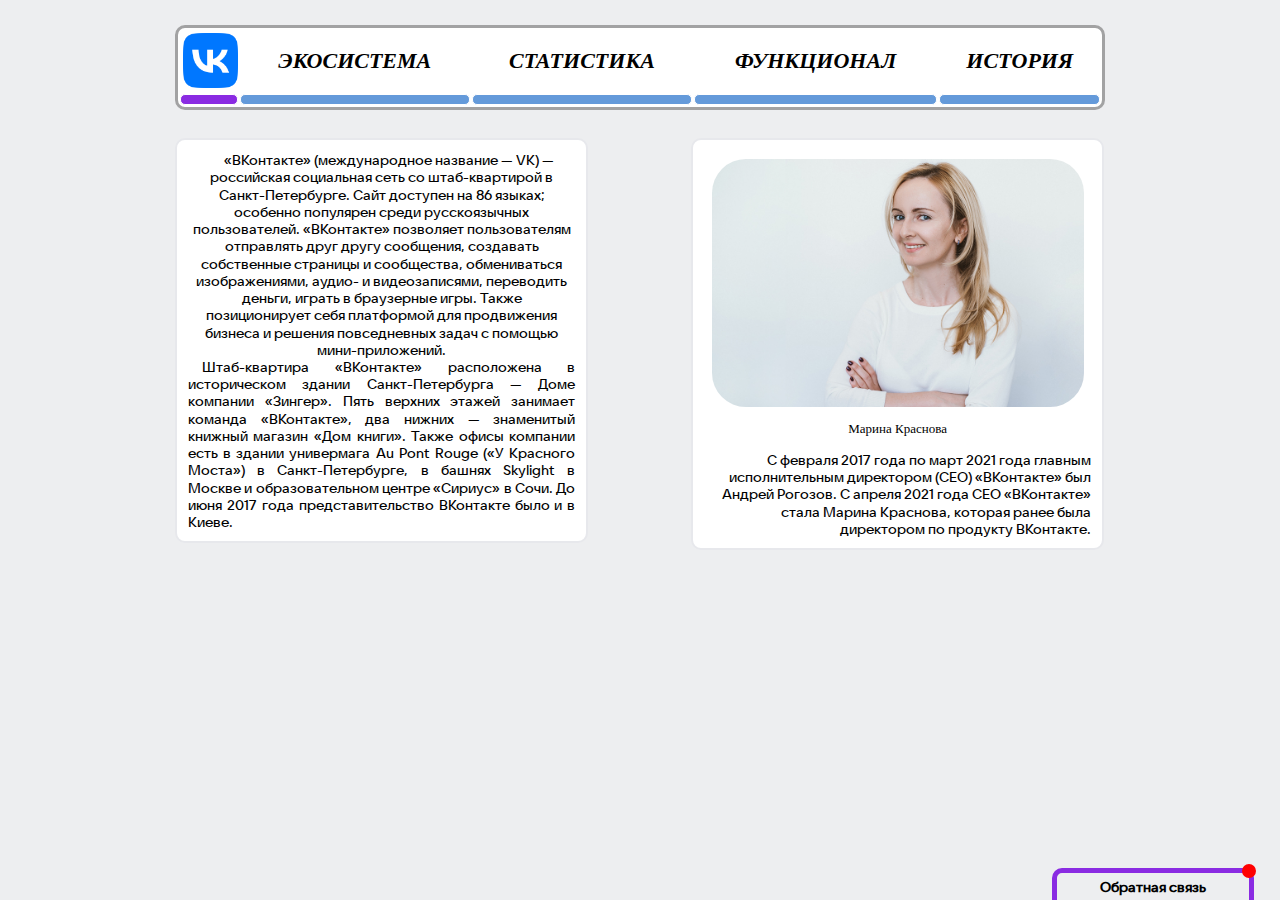
<file: index.html>
<!DOCTYPE html>
<html>

<head>
    <title>Соц. сеть "ВКонтакте"</title>
    <link rel="stylesheet" href="css/main.css" type="text/css">
    <link rel="stylesheet" href="css/index.css" type="text/css">
    <link rel="icon" href="img/favicon.ico" type="image/x-icon">
    <meta name="viewport" content="width=device-width, initial-scale=1.0">
</head>

<body>
    <!-- МЕНЮ -->
    <table class="menu">
        <tr>
            <td id="logo">
                <a href="index.html" tabindex="1"><img src="img/VK_Compact_Logo.png" alt="VK Logo"></a>
            </td>
            <td class="buttons"><a href="ecosystem.html" tabindex="2">ЭКОСИСТЕМА</a></td>
            <td class="buttons"><a href="stat.html" tabindex="3">СТАТИСТИКА</a></td>
            <td class="buttons"><a href="functions.html" tabindex="4">ФУНКЦИОНАЛ</a></td>
            <td class="buttons"><a href="history.html" tabindex="5">ИСТОРИЯ</a></td>
        </tr>
        <tr>
            <td active="1"></td>
            <td active="0"></td>
            <td active="0"></td>
            <td active="0"></td>
            <td active="0"></td>
        </tr>
    </table>
    <!-- ОБРАТНАЯ СВЯЗЬ -->
    <ul id="contact" tabindex="0" class="PC">
        <li class="feedback">Обратная связь</li>
        <li class="form-name hide"><input name="first-name" maxlength="20" id="id_first_name" placeholder="Имя">
        </li>
        <li class="form-email hide"><input name="e-mail" maxlength="30" placeholder="E-mail"></li>
        <li class="form-feedback hide"><textarea name="text-area" cols="21" rows="4" placeholder="Отзыв"></textarea>
        </li>
        <li class="form-submit hide">
            <center><input type="submit"></center>
        </li>
    </ul>
    <!-- КОНТЕНТ -->
    <div class="col first">
        <p style="text-align:center;">
            «ВКонтакте» (международное название — VK) — российская социальная сеть со штаб-квартирой в
            Санкт-Петербурге. Сайт доступен на 86 языках; особенно популярен среди русскоязычных пользователей.
            «ВКонтакте» позволяет пользователям отправлять друг другу сообщения,
            создавать собственные страницы и сообщества, обмениваться изображениями, аудио- и видеозаписями,
            переводить деньги, играть в браузерные игры. Также позиционирует себя платформой для продвижения бизнеса
            и решения повседневных задач с помощью
            мини-приложений.
        </p>
        <p style="text-align:justify;">
            Штаб-квартира «ВКонтакте» расположена в историческом здании Санкт-Петербурга — Доме компании «Зингер».
            Пять верхних этажей занимает команда «ВКонтакте», два нижних — знаменитый книжный магазин «Дом книги».
            Также офисы компании есть в здании универмага
            Au Pont Rouge («У Красного Моста») в Санкт-Петербурге, в башнях Skylight в Москве и образовательном
            центре «Сириус» в Сочи. До июня 2017 года представительство ВКонтакте было и в Киеве.
        </p>
    </div>
    <div class="col second">
        <div class="marina">
            <img src="img/marina.jpg" alt="Фото Марины Красновой">
            <center><font size="-1"> Марина Краснова </font></center>
        </div>
        <p style="text-align:right;">
            С февраля 2017 года по март 2021 года главным исполнительным директором (CEO) «ВКонтакте» был Андрей
            Рогозов. С апреля 2021 года СЕО «ВКонтакте» стала Марина Краснова, которая ранее была директором по
            продукту ВКонтакте.
        </p>
    </div>
</body>

</html>
</file>
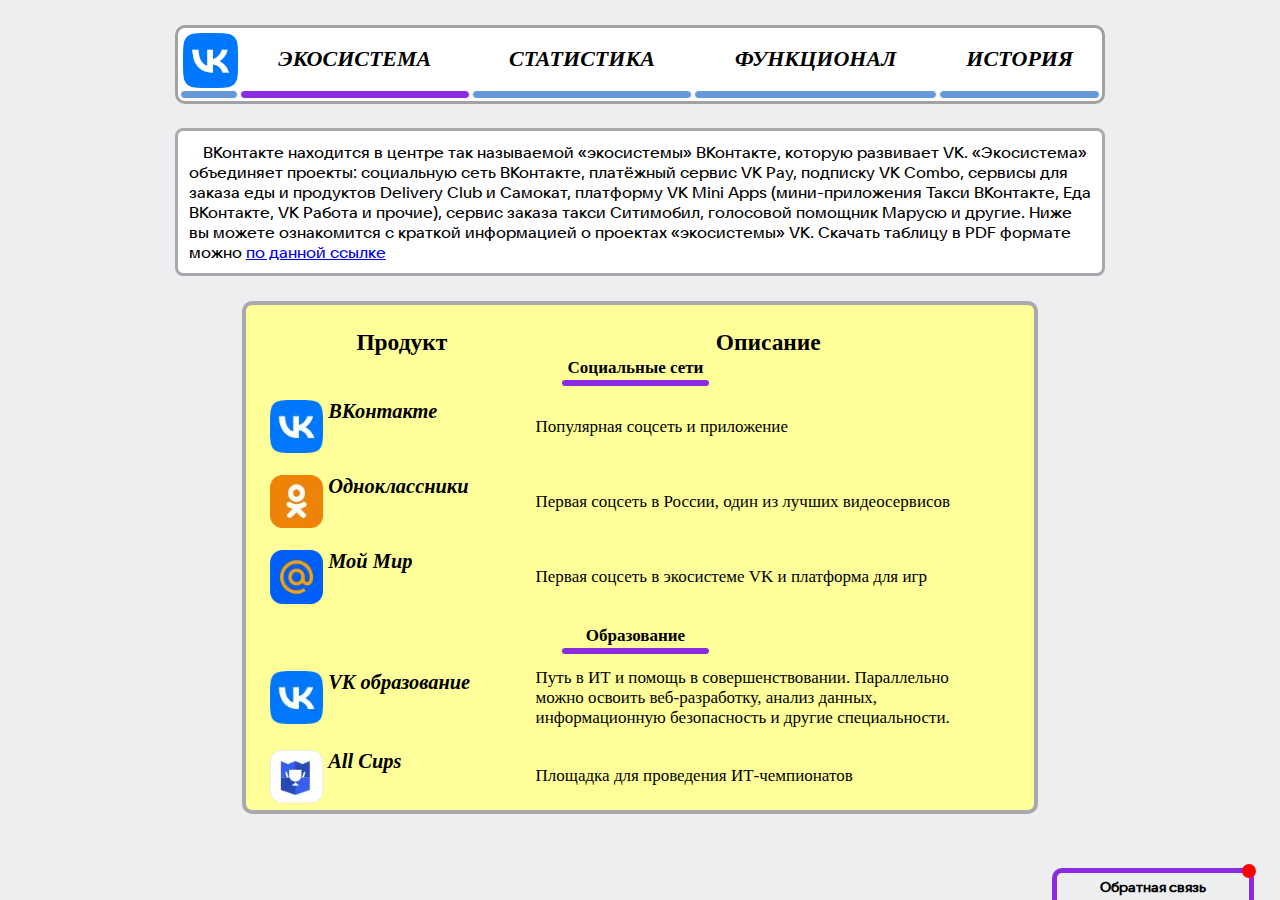
<file: ecosystem.html>
<html>

<head>
    <title>Соц. сеть "ВКонтакте"</title>
    <link rel="stylesheet" href="css/main.css" type="text/css">
    <link rel="stylesheet" href="css/ecosystem.css" type="text/css">
    <link rel="icon" href="img/favicon.ico" type="image/x-icon">
    <meta name="viewport" content="width=device-width, initial-scale=1.0">
</head>

<body>
    <!-- МЕНЮ -->
    <table class="menu">
        <tr>
            <td id="logo">
                <a href="index.html" tabindex="1"><img src="img/VK_Compact_Logo.png" alt="VK Logo"></a>
            </td>
            <td class="buttons"><a href="ecosystem.html" tabindex="2">ЭКОСИСТЕМА</a></td>
            <td class="buttons"><a href="stat.html" tabindex="3">СТАТИСТИКА</a></td>
            <td class="buttons"><a href="functions.html" tabindex="4">ФУНКЦИОНАЛ</a></td>
            <td class="buttons"><a href="history.html" tabindex="5">ИСТОРИЯ</a></td>
        </tr>
        <tr>
            <td active="0"></td>
            <td active="1"></td>
            <td active="0"></td>
            <td active="0"></td>
            <td active="0"></td>
        </tr>
    </table>
    <!-- ОБРАТНАЯ СВЯЗЬ -->
    <ul id="contact" tabindex="0">
        <li class="feedback">Обратная связь</li>
        <li class="form-name hide"><input name="first-name" maxlength="20" id="id_first_name" placeholder="Имя">
        </li>
        <li class="form-email hide"><input name="email" maxlength="30" placeholder="E-mail"></li>
        <li class="form-feedback hide">
            <textarea name="text-area" placeholder="Отзыв">
            </textarea>
        </li>
        <li class="form-submit hide">
            <center><input type="submit"></center>
        </li>
    </ul>
    <!-- КОНТЕНТ -->
    <div class="row">
        <p>
            ВКонтакте находится в центре так называемой «экосистемы» ВКонтакте, которую развивает VK. «Экосистема»
            объединяет проекты: социальную сеть ВКонтакте, платёжный сервис VK Pay, подписку VK Combo, сервисы для
            заказа еды и продуктов Delivery Club и Самокат,
            платформу VK Mini Apps (мини-приложения Такси ВКонтакте, Еда ВКонтакте, VK Работа и прочие), сервис
            заказа такси Ситимобил, голосовой помощник Марусю и другие. Ниже вы можете ознакомится c краткой
            информацией о проектах «экосистемы» VK. Скачать таблицу в PDF формате можно <a href="Проекты экосистемы ВК.pdf" download>по данной ссылке</a>
        </p>
    </div>
    <div class="FrameBlock">
        <iframe src="table.html" frameborder="0"></iframe>
    </div>
</body>

</html>
</file>
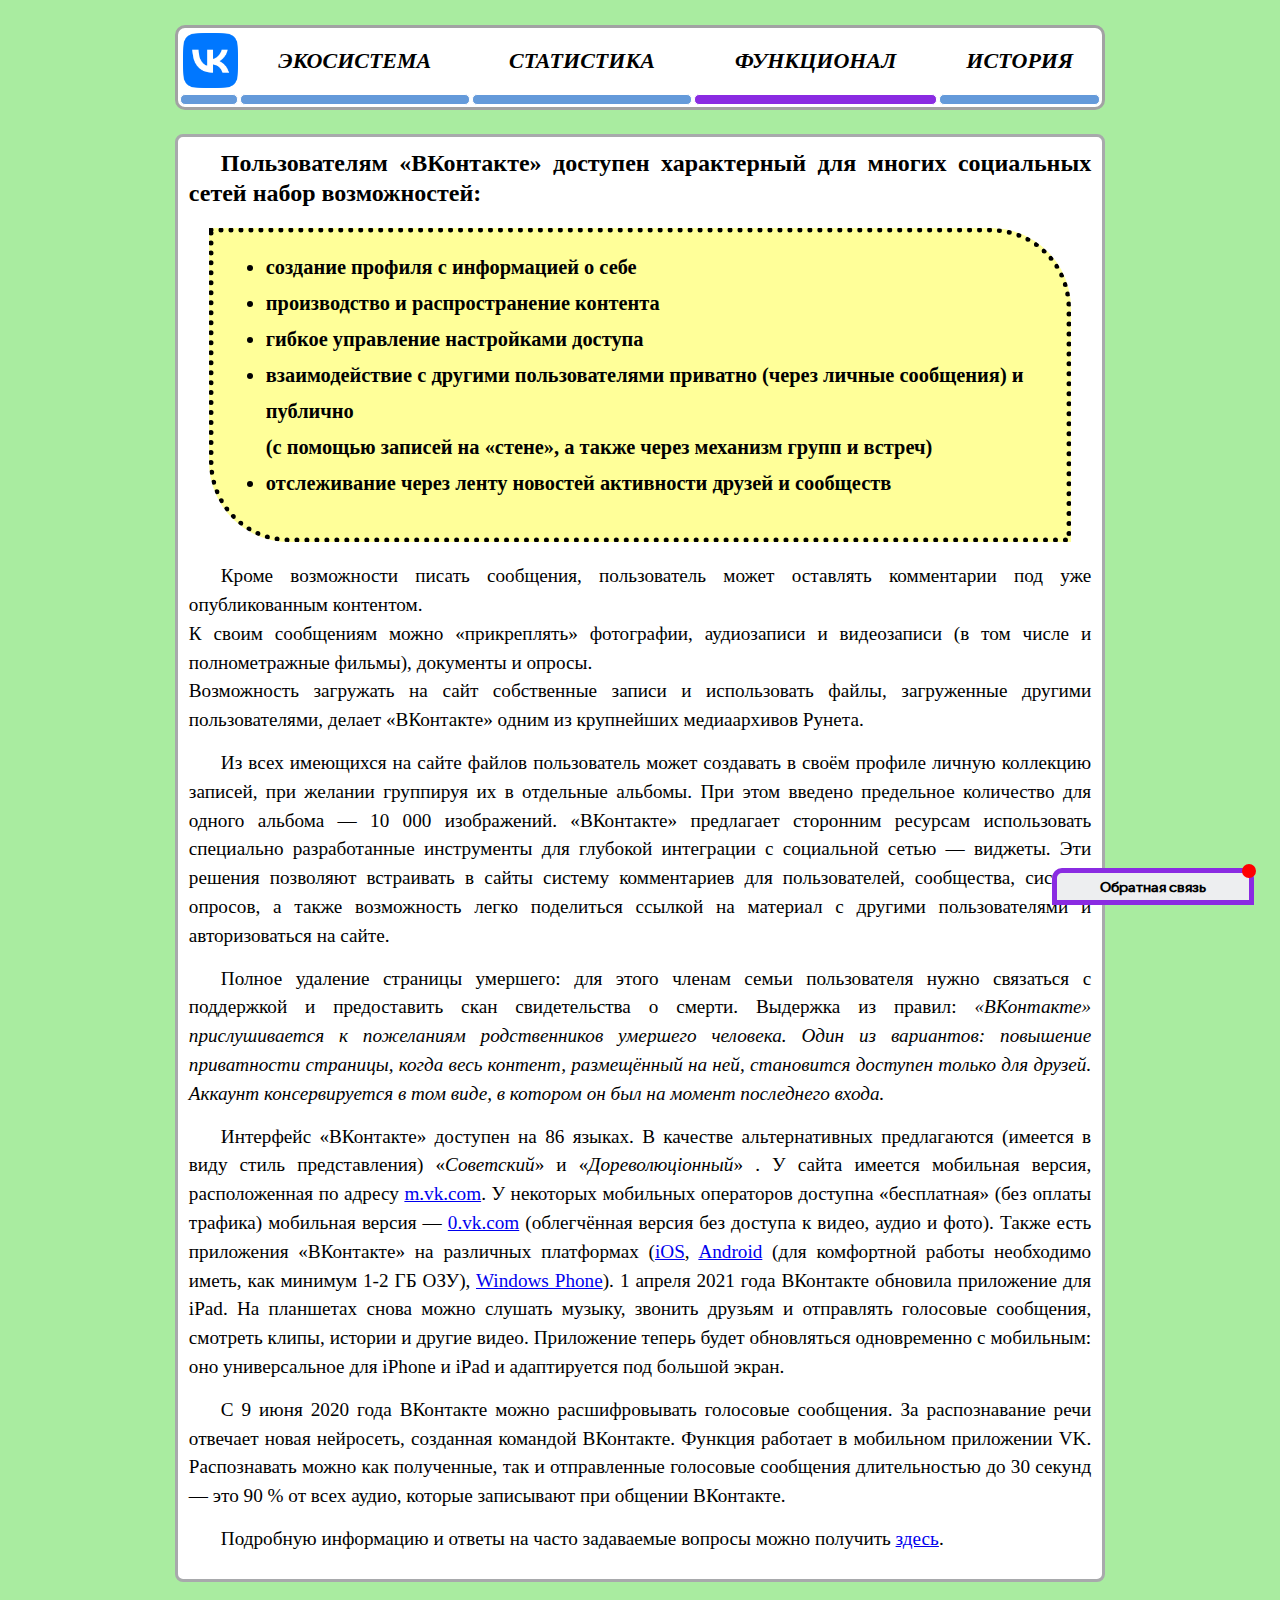
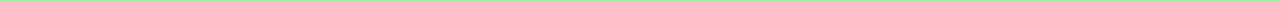
<file: functions.html>
<!DOCTYPE html>
<html style="background-color: #a9eca0;">

<head>
    <title>Соц. сеть "ВКонтакте"</title>
    <link rel="stylesheet" href="css/main.css" type="text/css">
    <link rel="stylesheet" href="css/functions.css" type="text/css">
    <link rel="icon" href="img/favicon.ico" type="image/x-icon">
    <meta name="viewport" content="width=device-width, initial-scale=1.0">
</head>

<body>
    <!-- МЕНЮ -->
    <table class="menu">
        <tr>
            <td id="logo">
                <a href="index.html" tabindex="1" target="_self"><img src="img/VK_Compact_Logo.png" alt="VK Logo"></a>
            </td>
            <td class="buttons"><a href="ecosystem.html" tabindex="2" target="_self">ЭКОСИСТЕМА</a></td>
            <td class="buttons"><a href="stat.html" tabindex="3" target="_self">СТАТИСТИКА</a></td>
            <td class="buttons"><a href="functions.html" tabindex="4" target="_self">ФУНКЦИОНАЛ</a></td>
            <td class="buttons"><a href="history.html" tabindex="5" target="_self">ИСТОРИЯ</a></td>
        </tr>
        <tr>
            <td active="0"></td>
            <td active="0"></td>
            <td active="0"></td>
            <td active="1"></td>
            <td active="0"></td>
        </tr>
    </table>
    <!-- ОБРАТНАЯ СВЯЗЬ -->
    <ul id="contact" tabindex="0">
        <li class="feedback">Обратная связь</li>
        <li class="form-name hide"><input name="first-name" maxlength="20" id="id_first_name" placeholder="Имя">
        </li>
        <li class="form-email hide"><input name="e-mail" maxlength="30" placeholder="E-mail"></li>
        <li class="form-feedback hide"><textarea name="text-area" cols="21" rows="4" placeholder="Отзыв"></textarea>
        </li>
        <li class="form-submit hide">
            <center><input type="submit"></center>
        </li>
    </ul>
    <!-- КОНТЕНТ -->
    <div class="row">
        <center>
            <p style="line-height: 1.25;">
                <font size="+2"><b>Пользователям «ВКонтакте» доступен характерный для многих социальных сетей
                        набор возможностей:</b></font>
            </p>
        </center>
        <blockquote>
            <ul>
                <li class="li">создание профиля с информацией о себе</li>
                <li class="li">производство и распространение контента</li>
                <li class="li">гибкое управление настройками доступа</li>
                <li class="li">взаимодействие с другими пользователями приватно (через личные сообщения) и публично
                    <br>
                    (с помощью записей на «стене», а также через механизм групп и встреч)
                </li>
                <li class="li">отслеживание через ленту новостей активности друзей и сообществ</li>
            </ul>
        </blockquote>
        <p>
            Кроме возможности писать сообщения, пользователь может оставлять комментарии под уже опубликованным
            контентом. <br> К своим сообщениям можно «прикреплять» фотографии, аудиозаписи и видеозаписи (в том
            числе и
            полнометражные фильмы), документы
            и опросы. <br> Возможность загружать на сайт собственные записи и использовать файлы, загруженные
            другими
            пользователями, делает «ВКонтакте» одним из крупнейших медиаархивов Рунета.
        <p> Из всех имеющихся на сайте файлов пользователь может создавать в своём профиле личную коллекцию записей,
            при
            желании группируя их в отдельные альбомы. При этом введено предельное количество для одного альбома — 10
            000
            изображений. «ВКонтакте»
            предлагает сторонним ресурсам использовать специально разработанные инструменты для глубокой интеграции
            с
            социальной сетью — виджеты. Эти решения позволяют встраивать в сайты систему комментариев для
            пользователей,
            сообщества, систему
            опросов, а также возможность легко поделиться ссылкой на материал с другими пользователями и
            авторизоваться
            на сайте.
        </p>
        <p> Полное удаление страницы умершего: для этого членам семьи пользователя нужно связаться с поддержкой и
            предоставить скан свидетельства о смерти. Выдержка из правил:
            <i>
                «ВКонтакте» прислушивается к пожеланиям родственников
                умершего
                человека.
                Один из вариантов: повышение приватности страницы, когда весь контент, размещённый на ней,
                становится
                доступен
                только
                для друзей. Аккаунт консервируется в том виде, в котором он был на момент последнего входа.
            </i>
        </p>
        <p> Интерфейс «ВКонтакте» доступен на 86 языках. В качестве альтернативных предлагаются (имеется в виду
            стиль
            представления) «<i>Советский</i>» и «<i>Дореволюціонный</i>» . У сайта имеется мобильная версия, расположенная по адресу
            <a href="http://m.vk.com" target="_blank">m.vk.com</a>. У некоторых мобильных операторов доступна
            «бесплатная» (без
            оплаты
            трафика) мобильная версия
            — <a href="http://0.vk.com" target="_blank">0.vk.com</a> (облегчённая версия без доступа к видео, аудио и
            фото). Также
            есть
            приложения «ВКонтакте» на различных платформах (<a
                href="https://apps.apple.com/us/app/vk-social-network-messenger/id564177498" target="_blank">iOS</a>,
            <a href="https://play.google.com/store/apps/details?id=com.vkontakte.android&hl=ru&gl=US"
                target="_blank">Android</a>
            (для
            комфортной работы необходимо иметь, как минимум 1-2 ГБ ОЗУ), <a
                href="https://www.microsoft.com/ru-ru/p/vkontakte/9wzdncrcwr3l?activetab=pivot:overviewtab"
                target="_blank">Windows
                Phone</a>). 1 апреля 2021 года ВКонтакте обновила приложение для iPad. На планшетах снова можно
            слушать
            музыку, звонить друзьям и отправлять голосовые сообщения, смотреть клипы, истории и другие видео.
            Приложение
            теперь будет обновляться
            одновременно с мобильным: оно универсальное для iPhone и iPad и адаптируется под большой экран.
        </p>
        <p>
            С 9 июня 2020 года ВКонтакте можно расшифровывать голосовые сообщения. За распознавание речи отвечает
            новая
            нейросеть, созданная командой ВКонтакте. Функция работает в мобильном приложении VK. Распознавать можно
            как
            полученные, так и отправленные голосовые
            сообщения длительностью до 30 секунд — это 90 % от всех аудио, которые записывают при общении ВКонтакте.
        </p>
        <p>
            Подробную информацию и ответы на часто задаваемые вопросы можно получить <a
                href="https://vk.com/@vk-chto-est-vkontakte" target="_blank">здесь</a>.
        </p>
    </div>
</body>

</html>
</file>
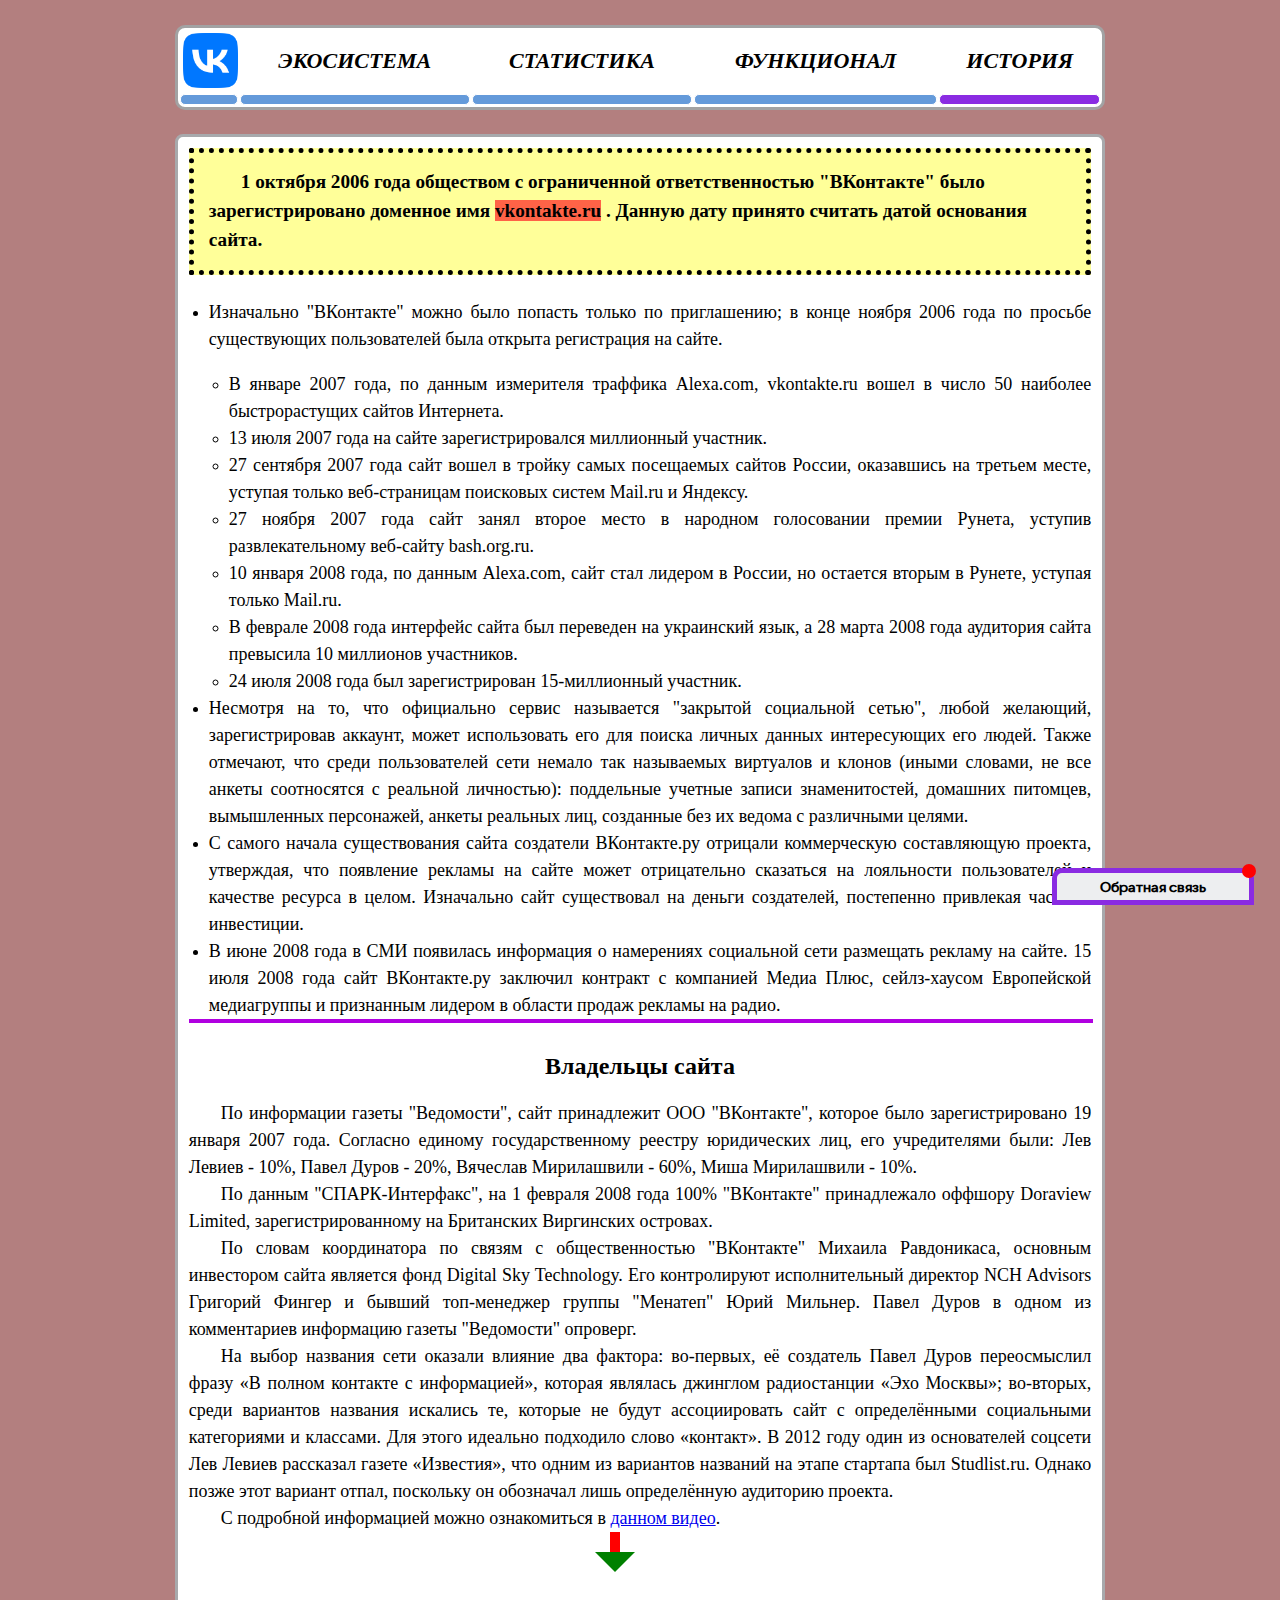
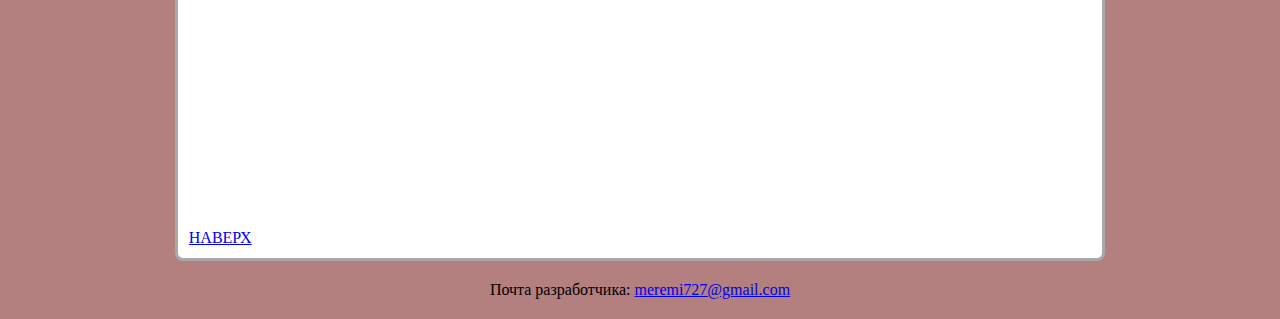
<file: history.html>
<!DOCTYPE html>
<html style="background-color: #b37f7f;">

<head>
    <title>Соц. сеть "ВКонтакте"</title>
    <link rel="stylesheet" href="css/main.css" type="text/css">
    <link rel="stylesheet" href="css/history.css" type="text/css">
    <link rel="icon" href="img/favicon.ico" type="image/x-icon">
    <meta name="viewport" content="width=device-width, initial-scale=1.0">
</head>

<body>
    <!-- МЕНЮ -->
    <table class="menu">
        <tr>
            <td id="logo">
                <a href="index.html" tabindex="1"><img src="img/VK_Compact_Logo.png" alt="VK Logo"></a>
            </td>
            <td class="buttons"><a href="ecosystem.html" tabindex="2">ЭКОСИСТЕМА</a></td>
            <td class="buttons"><a href="stat.html" tabindex="3">СТАТИСТИКА</a></td>
            <td class="buttons"><a href="functions.html" tabindex="4">ФУНКЦИОНАЛ</a></td>
            <td class="buttons"><a href="history.html" tabindex="5">ИСТОРИЯ</a></td>
        </tr>
        <tr>
            <td active="0"></td>
            <td active="0"></td>
            <td active="0"></td>
            <td active="0"></td>
            <td active="1"></td>
        </tr>
    </table>
    <!-- ОБРАТНАЯ СВЯЗЬ -->
    <ul id="contact" tabindex="0">
        <li class="feedback">Обратная связь</li>
        <li class="form-name hide"><input name="first-name" maxlength="20" id="id_first_name" placeholder="Имя">
        </li>
        <li class="form-email hide"><input name="email" maxlength="30" placeholder="E-mail"></li>
        <li class="form-feedback hide">
            <textarea name="text-area" placeholder="Отзыв">
            </textarea>
        </li>
        <li class="form-submit hide">
            <center><input type="submit"></center>
        </li>
    </ul>
    <!-- КОНТЕНТ -->
    <div class="row">
        <blockquote>
            1 октября 2006 года обществом с ограниченной ответственностью "ВКонтакте" было зарегистрировано доменное
            имя <span>vkontakte.ru</span> . Данную дату принято считать датой основания сайта.
        </blockquote>

        <ul>
            <li>
                <p>
                    Изначально "ВКонтакте" можно было попасть только по приглашению; в конце ноября 2006 года по просьбе
                    существующих пользователей была открыта регистрация на сайте.
                </p>
            </li>
            <br>
            <ul>
                <li>
                    <p>В январе 2007 года, по данным измерителя траффика Alexa.com, vkontakte.ru вошел в число 50
                        наиболее
                        быстрорастущих сайтов Интернета.</p>
                </li>
                <li>
                    <p>13 июля 2007 года на сайте зарегистрировался миллионный участник.</p>
                </li>
                <li>
                    <p>27 сентября 2007 года сайт вошел в тройку самых посещаемых сайтов России, оказавшись на
                        третьем месте,
                        уступая только веб‑страницам поисковых систем Mail.ru и Яндексу.</p>
                </li>
                <li>
                    <p>27 ноября 2007 года сайт занял второе место в народном голосовании премии Рунета, уступив
                        развлекательному веб‑сайту bash.org.ru.</p>
                </li>
                <li>
                    <p>10 января 2008 года, по данным Alexa.com, сайт стал лидером в России, но остается вторым в
                        Рунете,
                        уступая только Mail.ru.</p>
                </li>
                <li>
                    <p> В феврале 2008 года интерфейс сайта был переведен на украинский язык, а 28 марта 2008 года
                        аудитория
                        сайта превысила 10 миллионов участников.</p>
                </li>
                <li>
                    <p>24 июля 2008 года был зарегистрирован 15-миллионный участник.</p>
                </li>
            </ul>
            <li>
                <p>Несмотря на то, что официально сервис называется "закрытой социальной сетью", любой желающий,
                    зарегистрировав аккаунт, может использовать его для поиска личных данных интересующих его людей.
                    Также
                    отмечают, что среди пользователей сети немало
                    так называемых виртуалов и клонов (иными словами, не все анкеты соотносятся с реальной личностью):
                    поддельные учетные записи знаменитостей, домашних питомцев, вымышленных персонажей, анкеты реальных
                    лиц,
                    созданные без их ведома с различными
                    целями.</p>
            </li>
            <li>
                <p>
                    С самого начала существования сайта создатели ВКонтакте.ру отрицали коммерческую составляющую
                    проекта,
                    утверждая, что появление рекламы на сайте может отрицательно сказаться на лояльности пользователей и
                    качестве ресурса в целом. Изначально сайт существовал
                    на деньги создателей, постепенно привлекая частные инвестиции.
                </p>
            </li>
            <li>
                <p> В июне 2008 года в СМИ появилась информация о намерениях социальной сети размещать рекламу на сайте.
                    15
                    июля 2008 года сайт ВКонтакте.ру заключил контракт с компанией Медиа Плюс, сейлз‑хаусом Европейской
                    медиагруппы и признанным лидером в области
                    продаж рекламы на радио.</p>
            </li>
        </ul>
        <hr width="100%" color="Blueviolent" size="4px">
        <center>
            <h2>Владельцы сайта</h2>
        </center>
        <p> По информации газеты "Ведомости", сайт принадлежит ООО "ВКонтакте", которое было зарегистрировано 19
            января 2007 года. Согласно единому государственному реестру юридических лиц, его учредителями были: Лев
            Левиев - 10%, Павел Дуров - 20%, Вячеслав
            Мирилашвили - 60%, Миша Мирилашвили - 10%.</p>
        <p> По данным "СПАРК‑Интерфакс", на 1 февраля 2008 года 100% "ВКонтакте" принадлежало оффшору Doraview
            Limited, зарегистрированному на Британских Виргинских островах.</p>
        <p> По словам координатора по связям с общественностью "ВКонтакте" Михаила Равдоникаса, основным инвестором
            сайта является фонд Digital Sky Technology. Его контролируют исполнительный директор NCH Advisors
            Григорий Фингер и бывший топ‑менеджер группы
            "Менатеп" Юрий Мильнер. Павел Дуров в одном из комментариев информацию газеты "Ведомости" опроверг.</p>
        <p>На выбор названия сети оказали влияние два фактора: во-первых, её создатель Павел Дуров переосмыслил
            фразу «В полном контакте с информацией», которая являлась джинглом радиостанции «Эхо Москвы»; во-вторых,
            среди вариантов названия искались те,
            которые не будут ассоциировать сайт с определёнными социальными категориями и классами. Для этого
            идеально подходило слово «контакт». В 2012 году один из основателей соцсети Лев Левиев рассказал газете
            «Известия», что одним из вариантов названий
            на этапе стартапа был Studlist.ru. Однако позже этот вариант отпал, поскольку он обозначал лишь
            определённую аудиторию проекта.
        </p>
        <p>С подробной информацией можно ознакомиться в <a href="https://www.youtube.com/watch?v=jwaVt9pe2P4&t=2s"
                target="_blank">данном видео</a>.</p>
        <div id="arrow"></div>
        <center><iframe width="560" height="315" src="https://www.youtube.com/embed/jwaVt9pe2P4"
                title="YouTube video player" frameborder="0"
                allow="accelerometer; autoplay; clipboard-write; encrypted-media; gyroscope; picture-in-picture"
                allowfullscreen></iframe></center>
        <a href="javascript:scroll(0,0)"> НАВЕРХ </a>
    </div>
    <center style="margin-bottom: 20px">Почта разработчика: <a href="mailto:meremi727@gmail.com">meremi727@gmail.com</a></center>
</body>

</html>
</file>
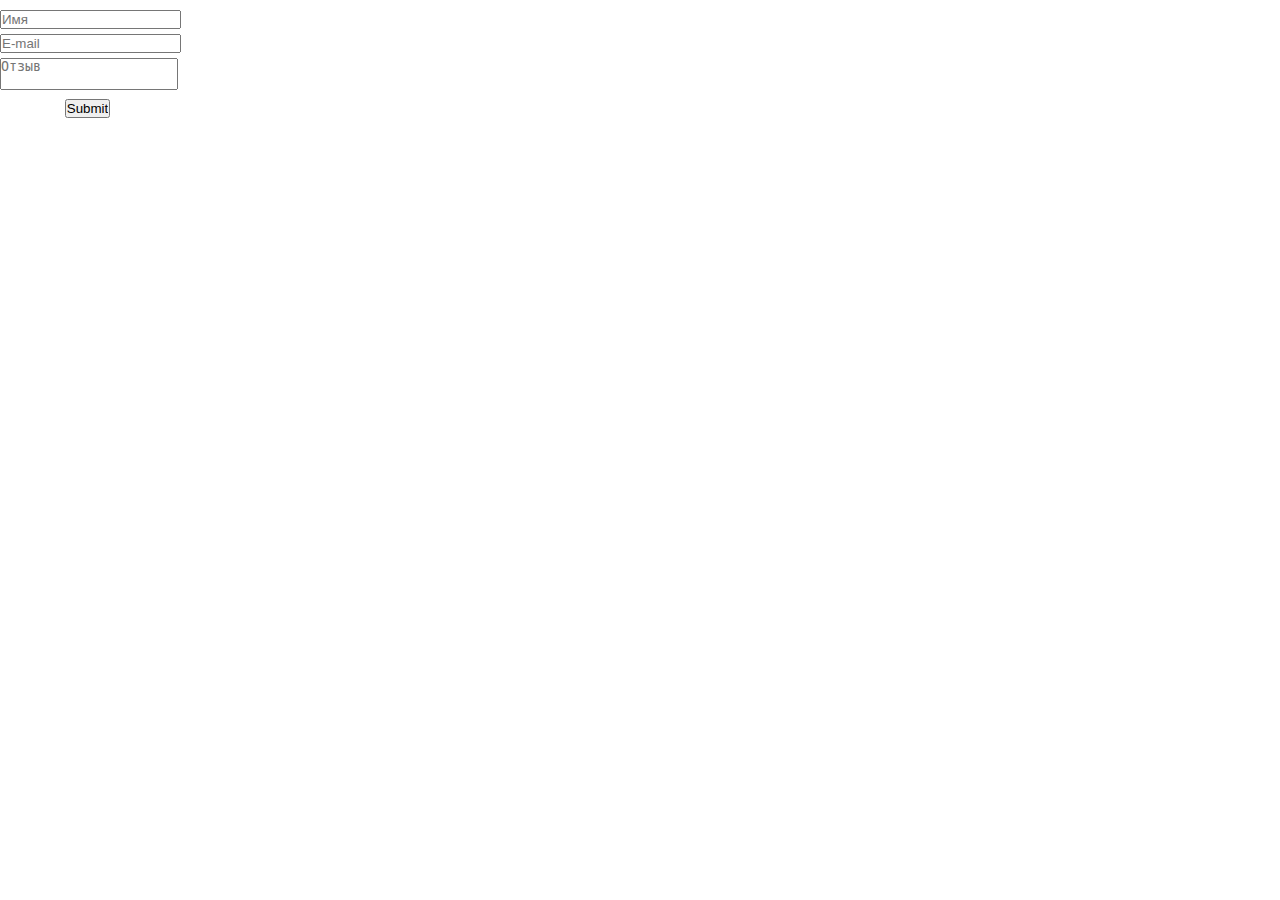
<file: menu.html>
<!DOCTYPE html>
<html>

<head>
    <title>Соц. сеть "Вконтакте"</title>

    <link rel="icon" href="img/favicon.ico" type="image/x-icon">
    <meta name="viewport" content="width=device-width, initial-scale=1.0">
    <style>
        * {
            padding: 0;
            margin: 0;
        }

        li {
            margin-bottom: 5px;
        }

        div {
            width: 175px;
            padding-top: 10px;
        }
        ul {
            list-style: none;
        }
    </style>
</head>

<body>
    <!-- CONTACT -->
    <div>
        <ul>
            <li><input maxlength="20" placeholder="Имя" size="20">
            </li>
            <li><input maxlength="30" placeholder="E-mail" size="20"></li>
            <li><textarea placeholder="Отзыв" cols="20" style="resize: none;"></textarea>
            </li>
            <li class="form-submit">
                <center><input type="submit"></center>
            </li>
        </ul>
    </div>


</body>

</html>
</file>
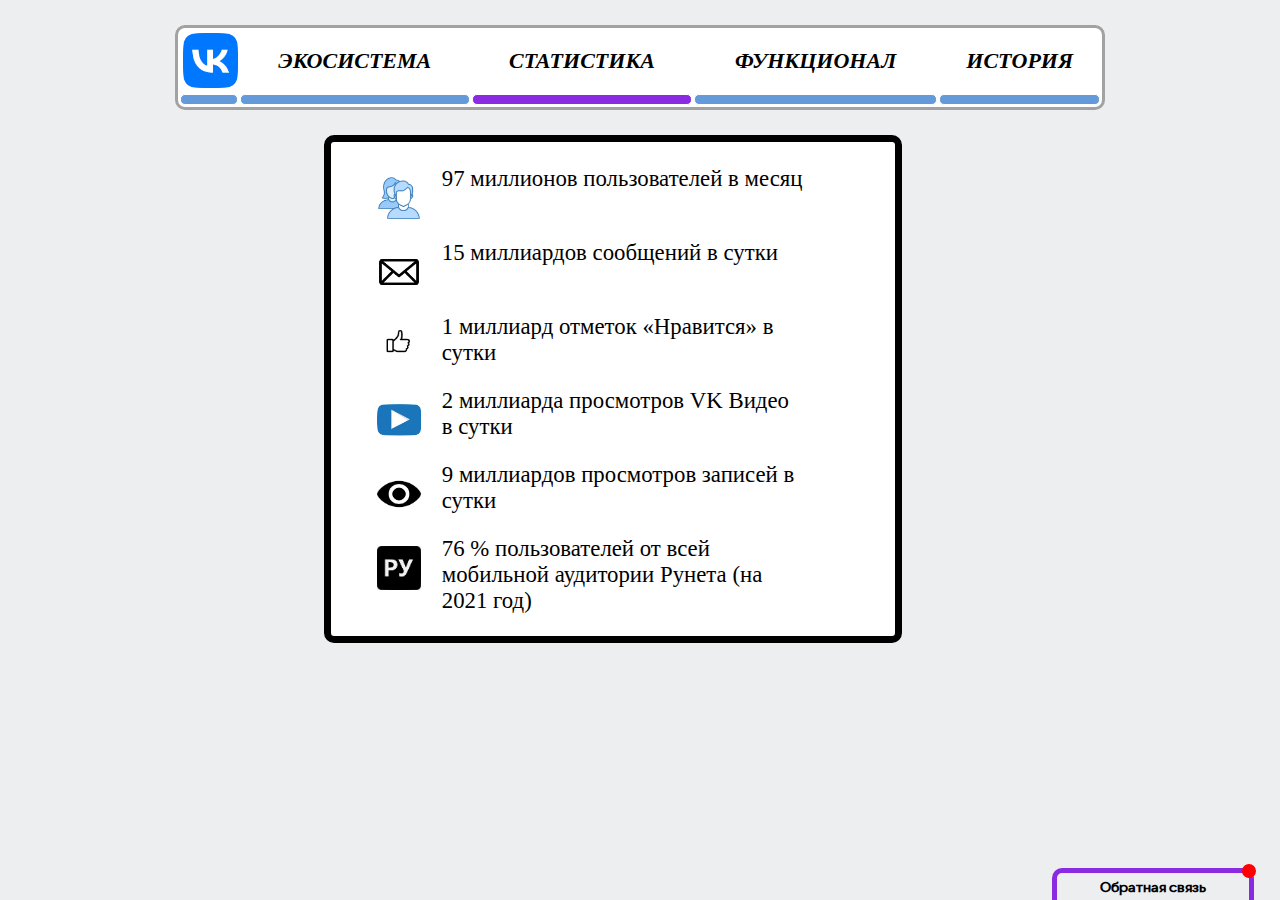
<file: stat.html>
<!DOCTYPE html>
<html>

<head>
    <title>Соц. сеть "ВКонтакте"</title>
    <link rel="stylesheet" href="css/main.css" type="text/css">
    <link rel="stylesheet" href="css/stats.css" type="text/css">
    <link rel="icon" href="img/favicon.ico" type="image/x-icon">
    <meta name="viewport" content="width=device-width, initial-scale=1.0">
</head>

<body>
    <!-- МЕНЮ -->
    <table class="menu">
        <tr>
            <td id="logo">
                <a href="index.html" tabindex="1"><img src="img/VK_Compact_Logo.png" alt="VK Logo"></a>
            </td>
            <td class="buttons"><a href="ecosystem.html" tabindex="2">ЭКОСИСТЕМА</a></td>
            <td class="buttons"><a href="stat.html" tabindex="3">СТАТИСТИКА</a></td>
            <td class="buttons"><a href="functions.html" tabindex="4">ФУНКЦИОНАЛ</a></td>
            <td class="buttons"><a href="history.html" tabindex="5">ИСТОРИЯ</a></td>
        </tr>
        <tr>
            <td active="0"></td>
            <td active="0"></td>
            <td active="1"></td>
            <td active="0"></td>
            <td active="0"></td>
        </tr>
    </table>
    <!-- ОБРАТНАЯ СВЯЗЬ -->
    <ul id="contact" tabindex="0">
        <li class="feedback">Обратная связь</li>
        <li class="form-name hide"><input name="first-name" maxlength="20" id="id_first_name" placeholder="Имя">
        </li>
        <li class="form-email hide"><input name="e-mail" maxlength="30" placeholder="E-mail"></li>
        <li class="form-feedback hide"><textarea name="text-area" cols="21" rows="4" placeholder="Отзыв"></textarea>
        </li>
        <li class="form-submit hide">
            <center><input type="submit"></center>
        </li>
    </ul>
    <!-- КОНТЕНТ -->
    <div class="row">
        <ul>
            <li><img src="img/people_icon.png" alt="">
                <div> 97 миллионов пользователей в месяц</div>
            </li>
            <li><img src="img/message_icon.png" alt="">
                <div>15 миллиардов сообщений в сутки</div>
            </li>
            <li><img src="img/like_icon.png" alt="">
                <div>1 миллиард отметок «Нравится» в сутки</div>
            </li>
            <li><img src="img/video_icon.jpg" alt="">
                <div>2 миллиарда просмотров VK Видео в сутки</div>
            </li>
            <li><img src="img/views_icon.png" alt="">
                <div>9 миллиардов просмотров записей в сутки</div>
            </li>
            <li><img src="img/runet.png" alt="">
                <div>76 % пользователей от всей мобильной аудитории Рунета (на 2021 год)</div>
            </li>
        </ul>
    </div>
</body>

</html>
</file>
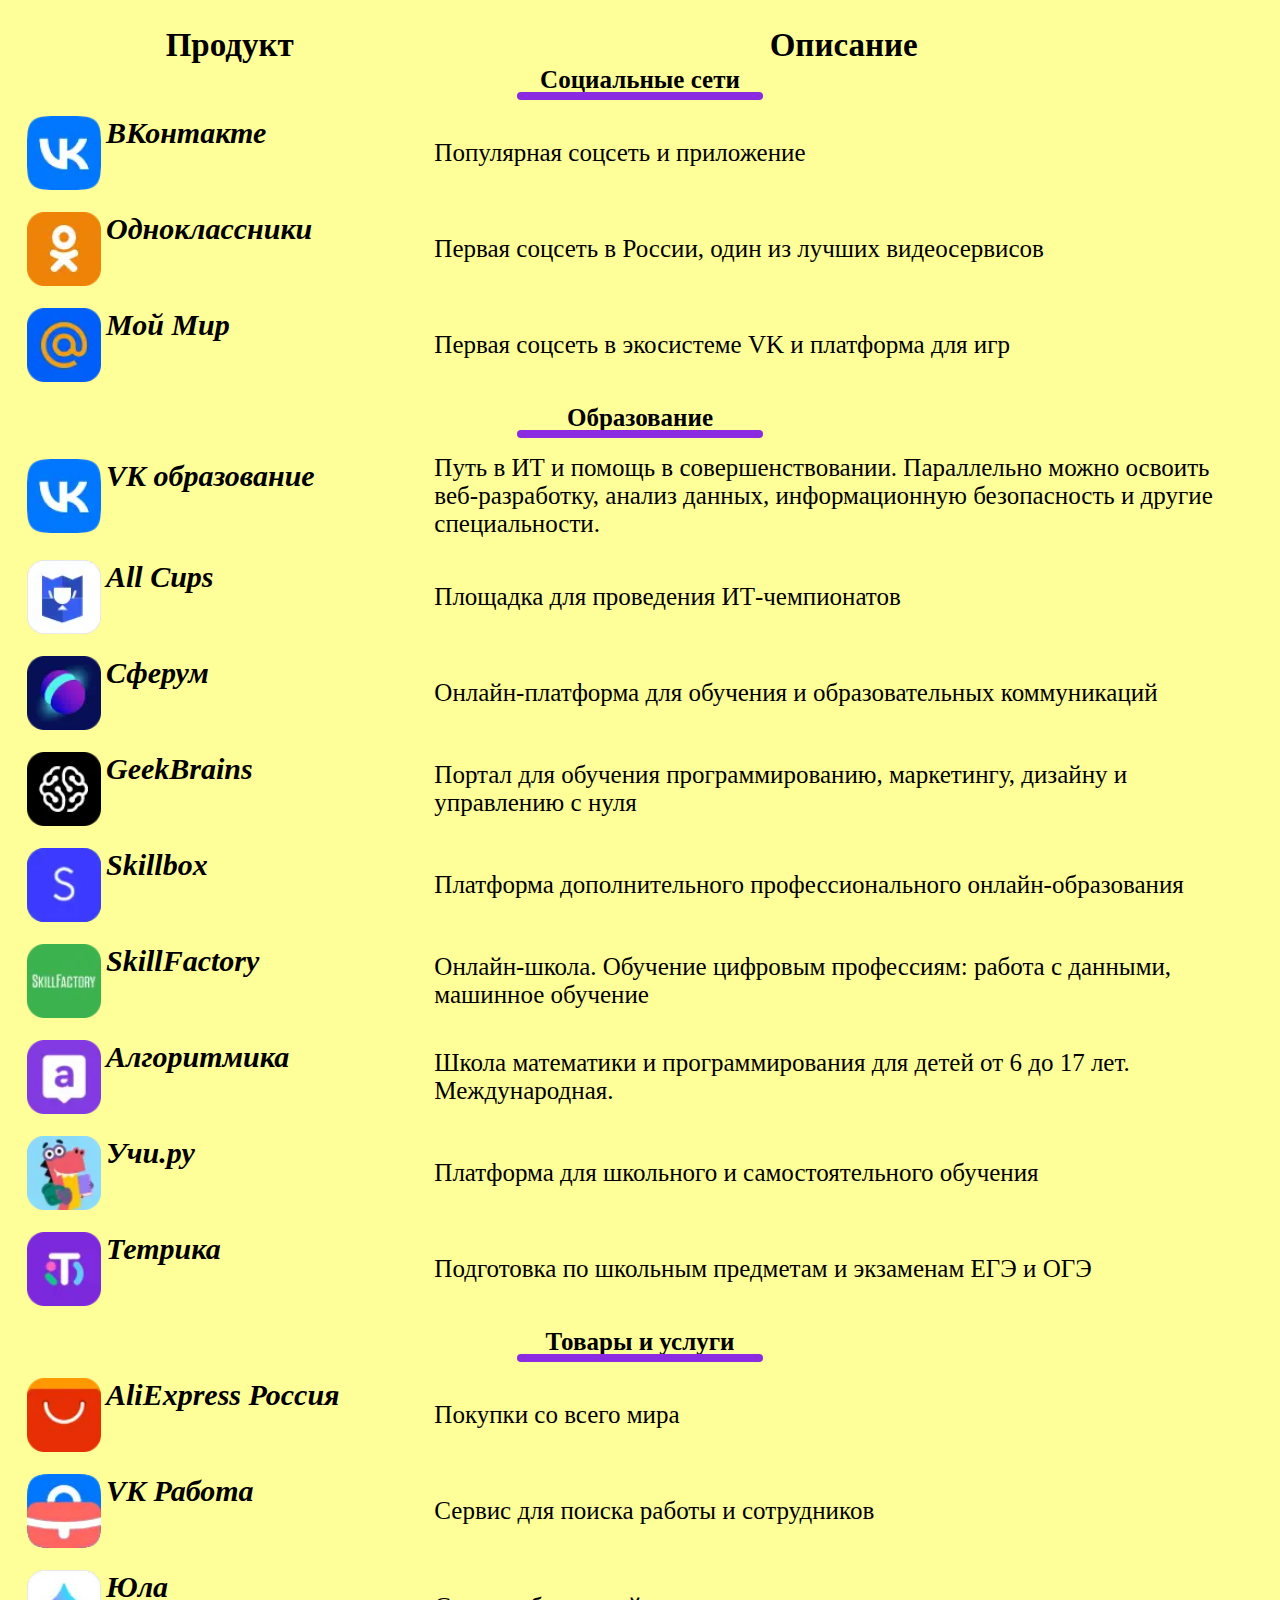
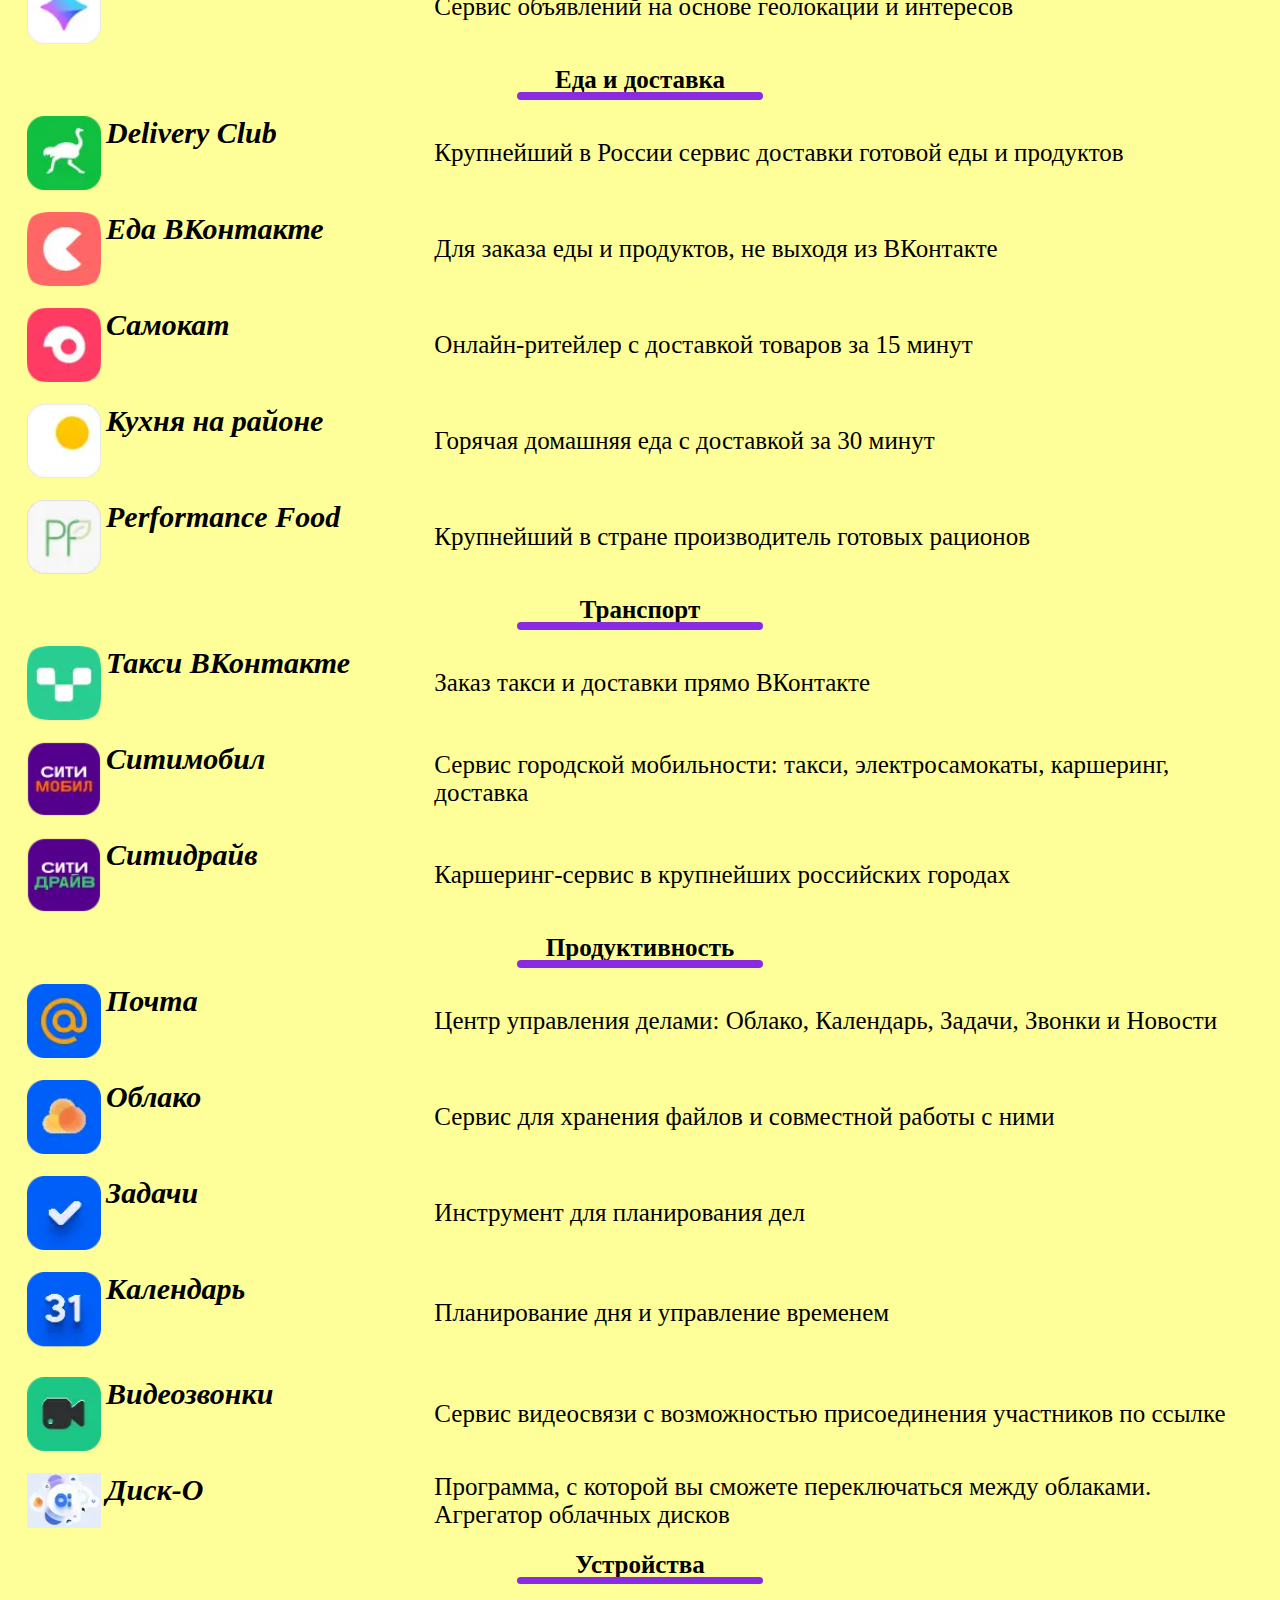
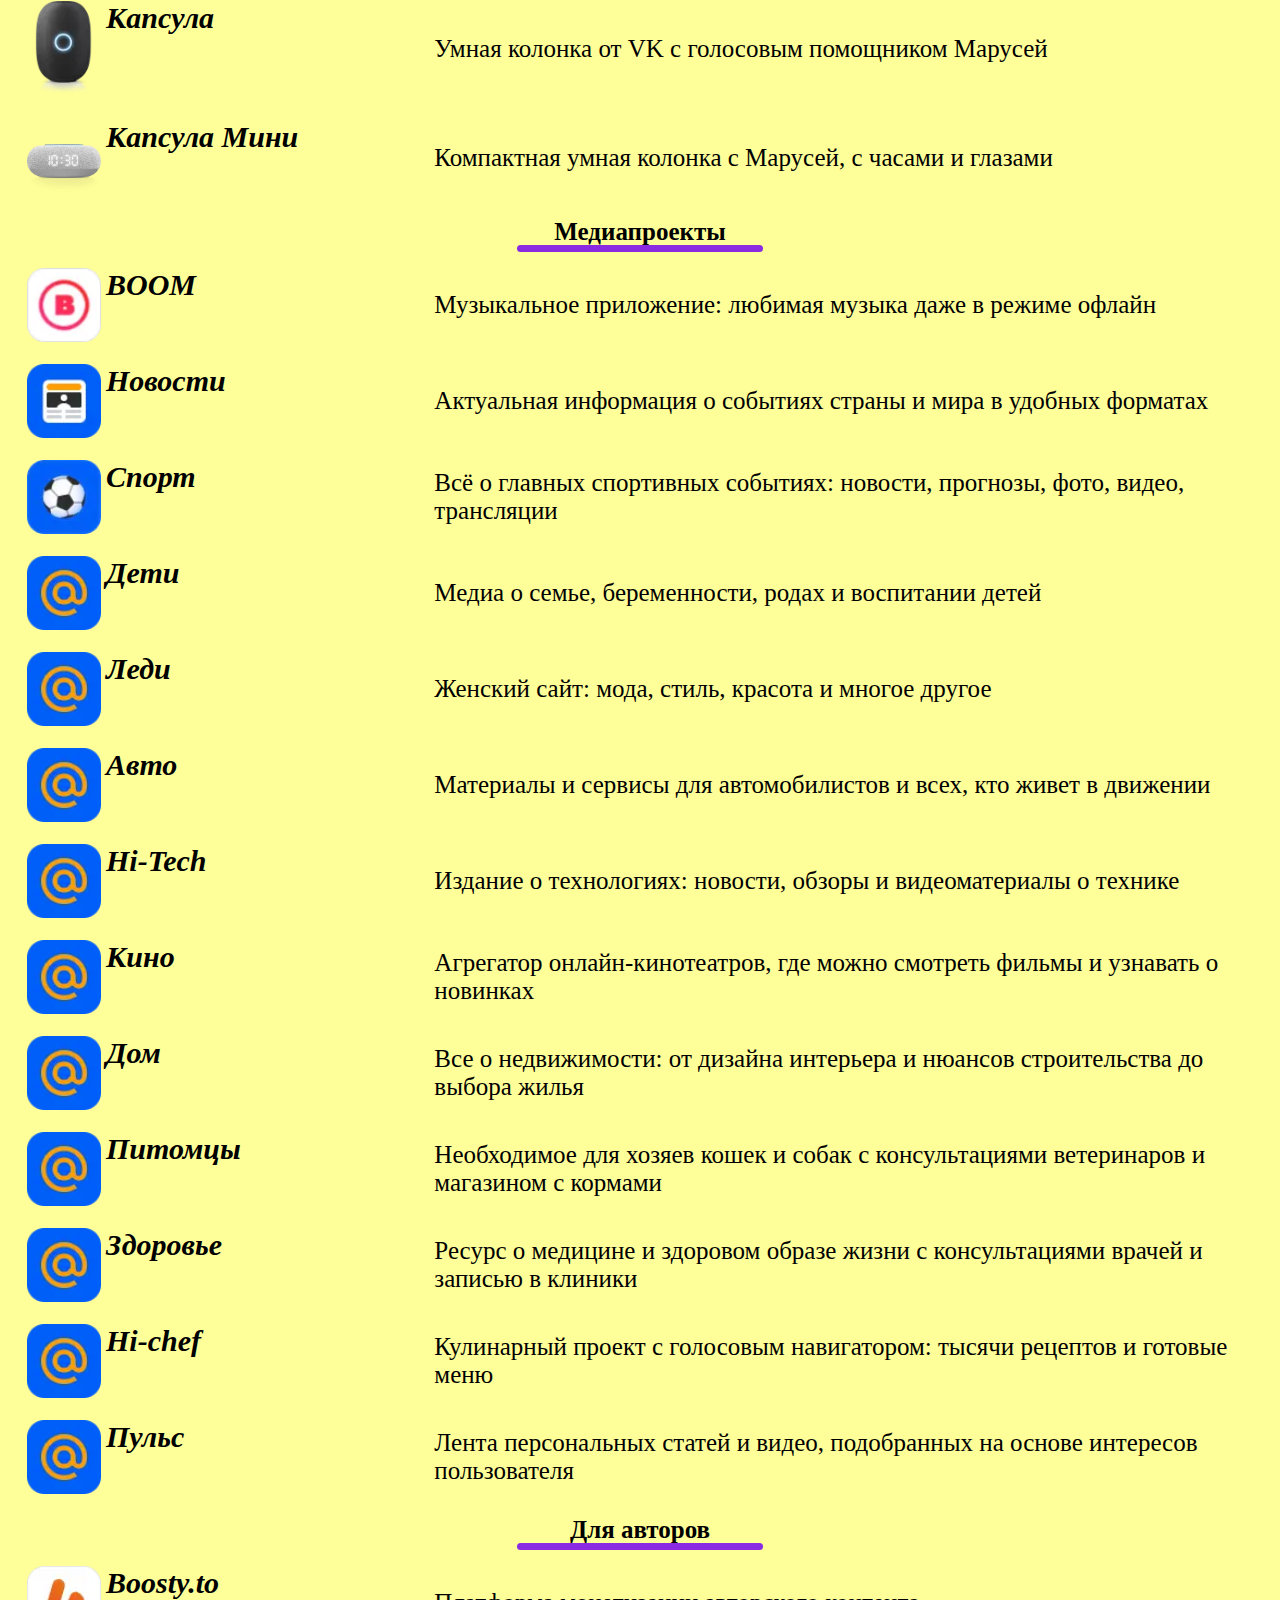
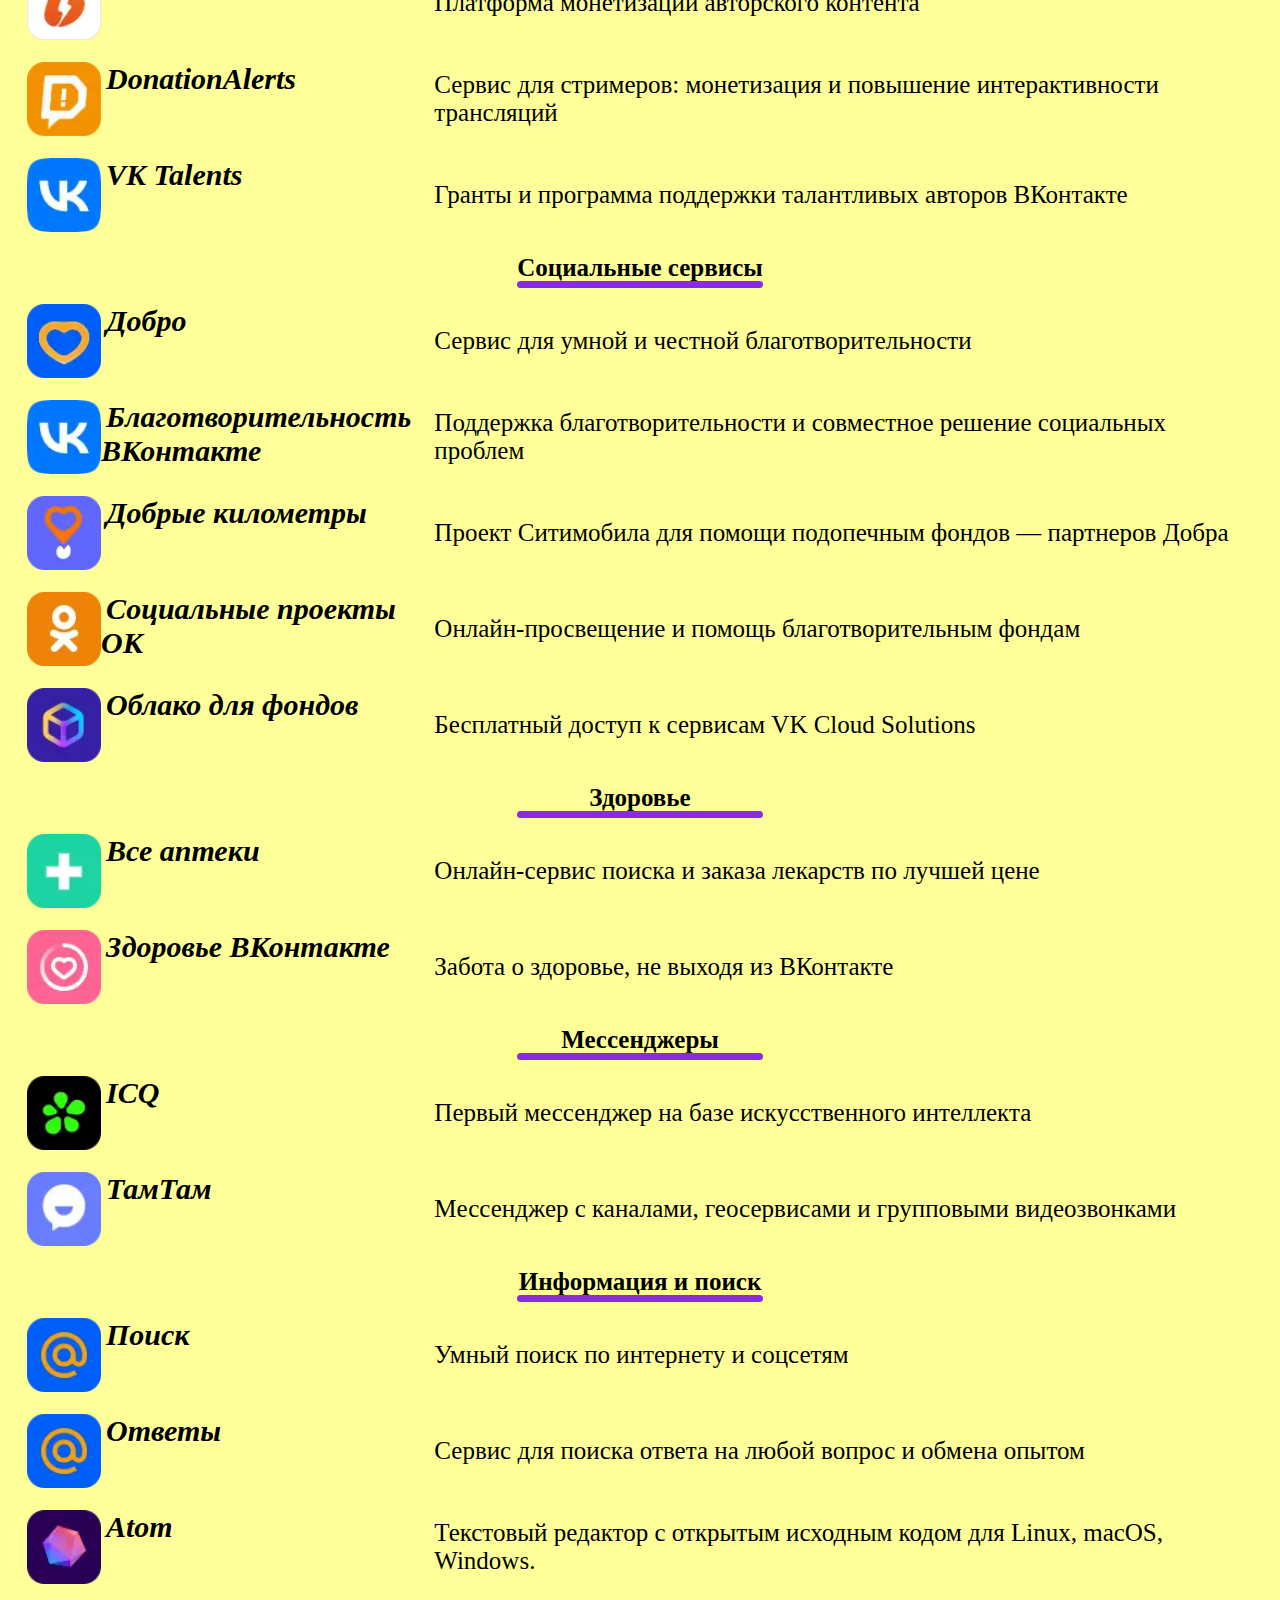
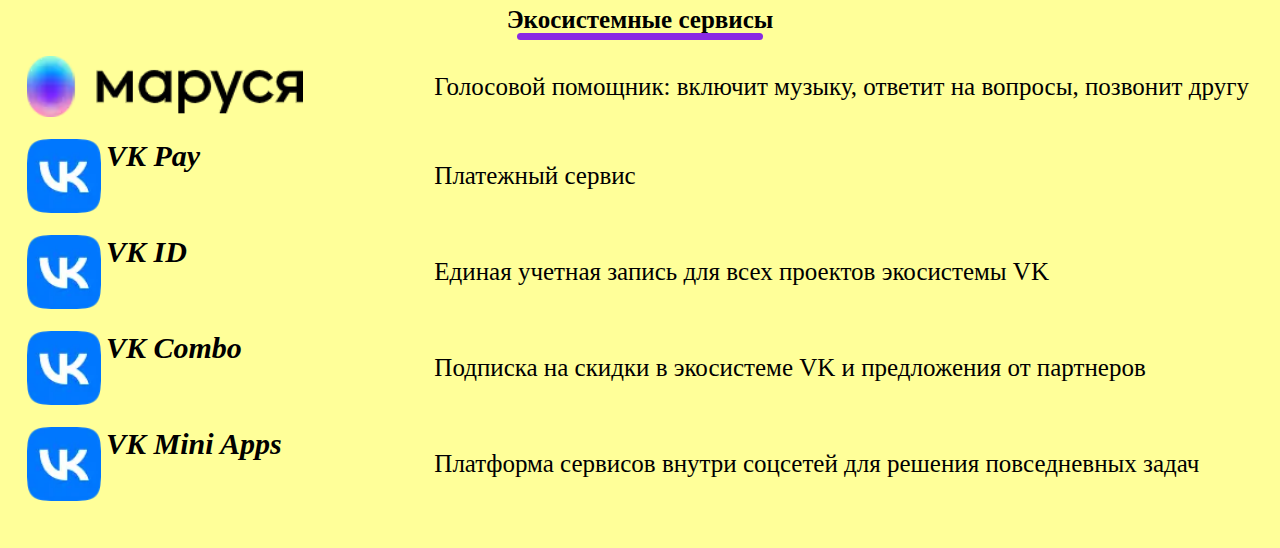
<file: table.html>
<!DOCTYPE html>
<html>
<head>
    <link rel="stylesheet" href="css/main.css" type="text/css">
    <meta name="viewport" content="width=device-width, initial-scale=1.0">
    <style>

        /* Таблица */
        #ecotable {
            font-family: Times New Roman;
            background-color: #ffff99;
            padding: calc(10px + (35 - 10) * ((100vw - 320px) / (1920 - 320)));
        }

        /* "Шапка" таблицы */
        #ecotable th {
            text-align: center;
            font-size: calc(15px + (40 - 10) * ((100vw - 320px) / (1920 - 320)));
        }

        /* Ячейки таблицы */
        #ecotable td {
            padding-bottom: 20px;
            width: max-content;
            text-align: left;
            font-size: calc(10px + (35 - 10) * ((100vw - 320px) / (1920 - 320)));
        }

        /* Выравнивание заголовков по середине */
        h4 {
            text-align: center;
        }
        
        /* Относительное позиционирование строк */
        tr {
            position: relative;
            width: max-content;
        }

        /* Фиолетовое подчеркивание групп проектов */
        td[colspan="2"]::after {
            position: absolute;
            content: '';
            left: 40%;
            right: 40%;
            top: 55%;
            bottom: 30%;
            background-color: blueviolet;
            border-radius: 50px;
        }

        /* Подписи у иконок */
        span {
            padding-left: 5px;
            font-size: larger;
            font-weight: bold;
            font-style: italic;
        }
        /* Иконки */
        #ecotable img{
            width: calc(35px + (100 - 35) * ((100vw - 320px) / (1920 - 320)));
        }
        /* Иконка "Маруси" */
        #marusja{
            width: calc(120px + (300 - 40) * ((100vw - 320px) / (1920 - 320))) !important;
        }

        /* Изменение полос прокрутки */

        /* Для браузеров на основе Chromium */
        *::-webkit-scrollbar {
            width: 13px;
        }

        *::-webkit-scrollbar-track {
            background: #dbdb27;
        }

        *::-webkit-scrollbar-thumb {
            background-color: black;
            border-radius: 0px;
            border: 4px solid black;
        }

        /* Для Mozilla Firefox */
        html {
            overflow-y: scroll;
            scrollbar-color: black #dbdb27;
            scrollbar-width: thin;
        }
        
        /* Скрытие полос прокуртки для сенсорных устройств */
        @media (hover: none) {
            ::-webkit-scrollbar {
            width: 0;
            height: 0;
            }
        }

    </style>
</head>

<body style="background-color: white;">
        <table id="ecotable">
            <!-- "Шапка" -->
            <tr>
                <th> Продукт </th>
                <th> Описание </th>
            </tr>
            <!-- Социальные сети -->
            <tr><td colspan="2"><h4> Социальные сети </h4></td></tr>
            <tr>
                <td width="40%">
                    <img src="img/vk.webp" alt="ВКонтакте" align="left">
                    <span> ВКонтакте </span>
                </td>
                <td> Популярная соцсеть и приложение </td>
            </tr>
            <tr>
                <td>
                    <img src="img/ok.webp" alt="Одноклассники" align="left">
                    <span> Одноклассники </span>
                </td>
                <td> Первая соцсеть в России, один из лучших видеосервисов </td>
            </tr>
            <tr>
                <td>
                    <img src="img/my_world.webp" alt="Мой Мир" align="left"> 
                    <span> Мой Мир </span>
                </td>
                <td> Первая соцсеть в экосистеме VK и платформа для игр </td>
            </tr>
            <!-- Образование -->
            <tr><td colspan="2"><h4> Образование </h4></td></tr>
            <tr>
                <td>
                    <img src="img/vk.webp" alt="VK образование" align="left"> 
                    <span> VK образование </span>
                </td>
                <td>
                    Путь в ИТ и помощь в совершенствовании. Параллельно можно освоить веб-разработку, анализ
                    данных, информационную безопасность и другие специальности.
                </td>
            </tr>
            <tr>
                <td>
                    <img src="img/all_cups.webp" alt="All Cups" align="left"> 
                    <span> All Cups </span>
                </td>
                <td> Площадка для проведения ИТ-чемпионатов </td>
            </tr>
            <tr>
                <td>
                    <img src="img/sferum.webp" alt="Сферум" align="left"> 
                    <span> Сферум </span>
                </td>
                <td> Онлайн-платформа для обучения и образовательных коммуникаций </td>
            </tr>
            <tr>
                <td>
                    <img src="img/geek_brains.webp" alt="GeekBrains" align="left"> 
                    <span> GeekBrains </span>
                </td>
                <td> Портал для обучения программированию, маркетингу, дизайну и управлению с нуля </td>
            </tr>
            <tr>
                <td>
                    <img src="img/skillbox.webp" alt="Skillbox" align="left"> 
                    <span> Skillbox </span>
                </td>
                <td> Платформа дополнительного профессионального онлайн-образования </td>
            </tr>
            <tr>
                <td>
                    <img src="img/skill_factory.webp" alt="SkillFactory"align="left"> 
                    <span> SkillFactory </span>
                </td>
                <td>  Онлайн-школа. Обучение цифровым профессиям: работа с данными, машинное обучение </td>
            </tr>
            <tr>
                <td>
                    <img src="img/algoritmika.webp" alt="Алгоритмика" align="left"> 
                    <span> Алгоритмика </span>
                </td>
                <td> Школа математики и программирования для детей от 6 до 17 лет. Международная. </td>
            </tr>
            <tr>
                <td>
                    <img src="img/uchi_ru.webp" alt="Учи.ру" align="left"> 
                    <span> Учи.ру </span>
                </td>
                <td> Платформа для школьного и самостоятельного обучения </td>
            </tr>
            <tr>
                <td>
                    <img src="img/tetrika.webp" alt="Тетрика" align="left"> 
                    <span> Тетрика </span>
                </td>
                <td> Подготовка по школьным предметам и экзаменам ЕГЭ и ОГЭ </td>
            </tr>
            <!-- Товары и услуги -->
            <tr><td colspan="2"><h4> Товары и услуги </h4></td></tr>
            <tr>
                <td>
                    <img src="img/aliexpress.webp" alt="AliExpress" align="left"> 
                    <span> AliExpress Россия </span>
                </td>
                <td> Покупки со всего мира </td>
            </tr>
            <tr>
                <td>
                    <img src="img/vk_rabota.webp" alt="VK Работа" align="left"> 
                    <span> VK Работа </span>
                </td>
                <td> Сервис для поиска работы и сотрудников </td>
            </tr>
            <tr>
                <td>
                    <img src="img/jula.webp" alt="Юла" align="left"> 
                    <span> Юла </span>
                </td>
                <td> Сервис объявлений на основе геолокации и интересов </td>
            </tr>
            <!-- Еда и доставка -->
            <tr><td colspan="2"><h4> Еда и доставка </h4></td></tr>
            <tr>
                <td>
                    <img src="img/delivery_club.webp" alt="Delivery Club" align="left"> 
                    <span> Delivery Club </span>
                </td>
                <td> Крупнейший в России сервис доставки готовой еды и продуктов </td>
            </tr>
            <tr>
                <td>
                    <img src="img/eda_vkontakte.webp" alt="Еда ВКонтакте" align="left"> 
                    <span> Еда ВКонтакте </span>
                </td>
                <td> Для заказа еды и продуктов, не выходя из ВКонтакте </td>
            </tr>
            <tr>
                <td>
                    <img src="img/samokat.webp" alt="Самокат" align="left"> 
                    <span> Самокат </span>
                </td>
                <td> Онлайн-ритейлер с доставкой товаров за 15 минут </td>
            </tr>
            <tr>
                <td>
                    <img src="img/kukhnja_na_rajone.webp" alt="Кухня на районе" align="left"> 
                    <span> Кухня на районе </span>
                </td>
                <td> Горячая домашняя еда с доставкой за 30 минут </td>
            </tr>
            <tr>
                <td>
                    <img src="img/Performance_Food.webp" alt="Performance Food" align="left"> 
                    <span> Performance Food </span>
                </td>
                <td> Крупнейший в стране производитель готовых рационов </td>
            </tr>
            <!-- Транспорт -->
            <tr><td colspan="2"><h4> Транспорт </h4></td>
            </tr>
            <tr>
                <td>
                    <img src="img/taksi_vkontakte.webp" alt="Такси ВКонтакте" align="left"> 
                    <span> Такси ВКонтакте </span>
                </td>
                <td> Заказ такси и доставки прямо ВКонтакте </td>
            </tr>
            <tr>
                <td>
                    <img src="img/sity_mobile.webp" alt="Ситимобил" align="left"> 
                    <span> Ситимобил </span>
                </td>
                <td> Сервис городской мобильности: такси, электросамокаты, каршеринг, доставка </td>
            </tr>
            <tr>
                <td>
                    <img src="img/sity_drive.webp" alt="Ситидрайв" align="left"> 
                    <span> Ситидрайв </span>
                </td>
                <td> Каршеринг-сервис в крупнейших российских городах </td>
            </tr>
            <!-- Продуктивность -->
            <tr><td colspan="2"><h4> Продуктивность </h4></td>
            </tr>
            <tr>
                <td>
                    <img src="img/my_world.webp" alt="Почта" align="left"> 
                    <span> Почта </span>
                </td>
                <td> Центр управления делами: Облако, Календарь, Задачи, Звонки и Новости </td>
            </tr>
            <tr>
                <td>
                    <img src="img/cloud.webp" alt="Облако" align="left"> 
                    <span> Облако </span>
                </td>
                <td> Сервис для хранения файлов и совместной работы с ними </td>
            </tr>
            <tr>
                <td>
                    <img src="img/zadachi.webp" alt="Задачи" align="left"> 
                    <span> Задачи </span>
                </td>
                <td> Инструмент для планирования дел </td>
            </tr>
            <tr>
                <td>
                    <img src="img/kalendar.webp" alt="Календарь" align="left"> 
                    <span> Календарь </span>
                </td>
                <td> Планирование дня и управление временем </td>
            </tr>
            <tr>
                <td>
                    <img src="img/videozvonki.webp" alt="Видеозвонки" align="left"> 
                    <span> Видеозвонки </span>
                </td>
                <td> Сервис видеосвязи с возможностью присоединения участников по ссылке </td>
            </tr>
            <tr>
                <td>
                    <img src="img/disk-o.webp" alt="Диск‑О" align="left"> 
                    <span> Диск‑О</span>
                </td>
                <td> Программа, с которой вы сможете переключаться между облаками. Агрегатор облачных дисков </td>
            </tr>
            <!-- Устройства -->
            <tr><td colspan="2"><h4> Устройства </h4></td></tr>
            <tr>
                <td>
                    <img src="img/kapsula.webp" alt="Капсула" align="left"> 
                    <span> Капсула </span>
                </td>
                <td> Умная колонка от VK с голосовым помощником Марусей </td>
            </tr>
            <tr>
                <td>
                    <img src="img/kapsula_mini.webp" alt="Капсула Мини" align="left"> 
                    <span> Капсула Мини </span>
                </td>
                <td>  Компактная умная колонка с Марусей, с часами и глазами </td>
            </tr>
            <!-- Медиапроекты -->
            <tr><td colspan="2"><h4> Медиапроекты </h4></td></tr>
            <tr>
                <td>
                    <img src="img/BOOM.webp" alt="BOOM" align="left"> 
                    <span> BOOM </span>
                </td>
                <td> Музыкальное приложение: любимая музыка даже в режиме офлайн </td>
            </tr>
            <tr>
                <td>
                    <img src="img/novosti.webp" alt="Новости" align="left"> 
                    <span> Новости </span>
                </td>
                <td> Актуальная информация о событиях страны и мира в удобных форматах </td>
            </tr>
            <tr>
                <td>
                    <img src="img/sport.webp" alt="Спорт" align="left"> 
                    <span> Спорт </span>
                </td>
                <td> Всё о главных спортивных событиях: новости, прогнозы, фото, видео, трансляции </td>
            </tr>
            <tr>
                <td>
                    <img src="img/mail.webp" alt="Дети" align="left"> 
                    <span> Дети </span>
                </td>
                <td> Медиа о семье, беременности, родах и воспитании детей </td>
            </tr>
            <tr>
                <td>
                    <img src="img/mail.webp" alt="Леди" align="left"> 
                    <span> Леди </span>
                </td>
                <td>  Женский сайт: мода, стиль, красота и многое другое </td>
            </tr>
            <tr>
                <td>
                    <img src="img/mail.webp" alt="Авто" align="left"> 
                    <span> Авто </span>
                </td>
                <td> Материалы и сервисы для автомобилистов и всех, кто живет в движении </td>
            </tr>
            <tr>
                <td>
                    <img src="img/mail.webp" alt="Hi-Tech" align="left"> 
                    <span> Hi-Tech </span>
                </td>
                <td> Издание о технологиях: новости, обзоры и видеоматериалы о технике </td>
            </tr>
            <tr>
                <td>
                    <img src="img/mail.webp" alt="Кино" align="left"> 
                    <span> Кино </span>
                </td>
                <td> Агрегатор онлайн-кинотеатров, где можно смотреть фильмы и узнавать о новинках </td>
            </tr>
            <tr>
                <td>
                    <img src="img/mail.webp" alt="Дом" align="left"> 
                    <span> Дом </span>
                </td>
                <td> Все о недвижимости: от дизайна интерьера и нюансов строительства до выбора жилья </td>
            </tr>
            <tr>
                <td>
                    <img src="img/mail.webp" alt="Питомцы" align="left"> 
                    <span> Питомцы </span>
                </td>
                <td> Необходимое для хозяев кошек и собак с консультациями ветеринаров и магазином с кормами </td>
            </tr>
            <tr>
                <td>
                    <img src="img/mail.webp" alt="Здоровье" align="left"> 
                    <span> Здоровье </span>
                </td>
                <td> Ресурс о медицине и здоровом образе жизни с консультациями врачей и записью в клиники </td>
            </tr>
            <tr>
                <td>
                    <img src="img/mail.webp" alt="Hi-chef" align="left"> 
                    <span> Hi-chef </span>
                </td>
                <td>  Кулинарный проект с голосовым навигатором: тысячи рецептов и готовые меню </td>
            </tr>
            <tr>
                <td>
                    <img src="img/mail.webp" alt="Пульс" align="left"> 
                    <span> Пульс </span>
                </td>
                <td> Лента персональных статей и видео, подобранных на основе интересов пользователя </td>
            </tr>
            <!-- Для авторов -->
            <tr><td colspan="2"><h4> Для авторов </h4></td></tr>
            <tr>
                <td>
                    <img src="img/Boosty.to.webp" alt="Boosty.to" align="left"> 
                    <span> Boosty.to </span>
                </td>
                <td> Платформа монетизации авторского контента </td>
            </tr>
            <tr>
                <td>
                    <img src="img/DonationAlerts.webp" alt="DonationAlerts" align="left"> 
                    <span> DonationAlerts </span>
                </td>
                <td>  Сервис для стримеров: монетизация и повышение интерактивности трансляций  </td>
            </tr>
            <tr>
                <td>
                    <img src="img/vk.webp" alt="VK Talents" align="left"> 
                    <span> VK Talents </span>
                </td>
                <td> Гранты и программа поддержки талантливых авторов ВКонтакте </td>
            </tr>
            <!-- Социальные сервисы -->
            <tr><td colspan="2"><h4> Социальные сервисы </h4></td></tr>
            <tr>
                <td>
                    <img src="img/dobro.webp" alt="Добро" align="left"> 
                    <span> Добро </span>
                </td>
                <td> Сервис для умной и честной благотворительности </td>
            </tr>
            <tr>
                <td>
                    <img src="img/vk.webp" alt="Благотворительность ВКонтакте" align="left"> 
                    <span> Благотворительность ВКонтакте </span>
                </td>
                <td> Поддержка благотворительности и совместное решение социальных проблем </td>
            </tr>
            <tr>
                <td>
                    <img src="img/dobrye_kilometry.webp" alt="Добрые километры" align="left"> 
                    <span> Добрые километры</span>
                </td>
                <td>Проект Ситимобила для помощи подопечным фондов — партнеров Добра </td>
            </tr>
            <tr>
                <td>
                    <img src="img/socialnye_proekty_ok.webp" alt="Социальные проекты ОК" align="left">
                    <span> Социальные проекты ОК </span>
                </td>
                <td> Онлайн-просвещение и помощь благотворительным фондам </td>
            </tr>
            <tr>
                <td>
                    <img src="img/oblako_dlja_fondov.webp" alt="Облако для фондов" align="left"> 
                    <span> Облако для фондов </span>
                </td>

                <td> Бесплатный доступ к сервисам VK Cloud Solutions </td>
            </tr>
            <!-- Здоровье -->
            <tr><td colspan="2"><h4> Здоровье </h4></td></tr>
            <tr>
                <td>
                    <img src="img/vse_apteki.webp" alt="Все аптеки" align="left"> 
                    <span> Все аптеки </span>
                </td>
                <td> Онлайн-сервис поиска и заказа лекарств по лучшей цене </td>
            </tr>
            <tr>
                <td>
                    <img src="img/zdorove_vkontakte.webp" alt="Здоровье ВКонтакте" align="left"> 
                    <span> Здоровье ВКонтакте </span>
                </td>
                <td> Забота о здоровье, не выходя из ВКонтакте </td>
            </tr>
            <!-- Мессенджеры -->
            <tr><td colspan="2"><h4> Мессенджеры </h4></td></tr>
            <tr>
                <td>
                    <img src="img/ICQ.webp" alt="ICQ" align="left"> 
                    <span> ICQ </span>
                </td>
                <td> Первый мессенджер на базе искусственного интеллекта </td>
            </tr>
            <tr>
                <td>
                    <img src="img/tamtam.webp" alt="ТамТам" align="left"> 
                    <span> ТамТам </span>
                </td>
                <td> Mессенджер с каналами, геосервисами и групповыми видеозвонками </td>
            </tr>
            <!-- Информация и поиск -->
            <tr><td colspan="2"><h4> Информация и поиск </h4></td></tr>
            <tr>
                <td>
                    <img src="img/mail.webp" alt="Поиск" align="left"> 
                    <span> Поиск </span>
                </td>
                <td> Умный поиск по интернету и соцсетям </td>
            </tr>
            <tr>
                <td>
                    <img src="img/mail.webp" alt="Ответы" align="left"> 
                    <span> Ответы </span>
                </td>
                <td> Сервис для поиска ответа на любой вопрос и обмена опытом </td>
            </tr>
            <tr>
                <td>
                    <img src="img/Atom.webp" alt="Atom" align="left"> 
                    <span> Atom </span>
                </td>
                <td> Текстовый редактор с открытым исходным кодом для Linux, macOS, Windows.</td>
            </tr>
            <!-- Экосистемные сервисы -->
            <tr><td colspan="2"><h4> Экосистемные сервисы </h4></td></tr>
            <tr>
                <td>
                    <img src="img/marusja.webp" alt="Маруся" align="left" id="marusja">
                </td>
                <td> Голосовой помощник: включит музыку, ответит на вопросы, позвонит другу </td>
            </tr>
            <tr>
                <td>
                    <img src="img/vk.webp" alt="VK Pay" align="left"> 
                    <span> VK Pay </span>
                </td>
                <td> Платежный сервис </td>
            </tr>
            <tr>
                <td>
                    <img src="img/vk.webp" alt="VK ID" align="left"> 
                    <span> VK ID </span>
                </td>
                <td> Единая учетная запись для всех проектов экосистемы VK </td>
            </tr>
            <tr>
                <td>
                    <img src="img/vk.webp" alt="VK Combo" align="left"> 
                    <span> VK Combo </span>
                </td>
                <td> Подписка на скидки в экосистеме VK и предложения от партнеров  </td>
            </tr>
            <tr>
                <td>
                    <img src="img/vk.webp" alt="VK Mini Apps" align="left"> 
                    <span> VK Mini Apps </span>
                </td>
                <td> Платформа сервисов внутри соцсетей для решения повседневных задач </td>
            </tr>
        </table>
    </div>
</body>
</html>
</file>
<file: css/main.css>
/* Шрифты */
@font-face {
    font-family: Vk_Bold;
    src: local(VK_BOLD), url(fonts/VKSansDisplay-Bold.ttf);
    font-weight: 700;
}

@font-face {
    font-family: Vk_DemiBold;
    src: local(VK_DEMIBOLD), url(fonts/VKSansDisplay-DemiBold.ttf);
    font-weight: 600;
}

@font-face {
    font-family: Vk_Regular;
    src: local(VK_REGULAR), url(fonts/VKSansDisplay-Regular.ttf);
    font-weight: 400;
}

@font-face {
    font-family: Vk_Medium;
    src: local(VK_MEDIUM), url(fonts/VKSansDisplay-Medium.ttf);
    font-weight: 500;
}

/* 
Формула для адаптации размеров элементов под экраны разной ширины:
    calc(MINpx + (NOW - MIN) * ((100vw - MIN_WIDTHpx) / (NOW_WIDTH - MIN_WIDTH)))
        MIN - минимальный значение параметра элемента
        NOW - значение параметра элемента при текущем разрешении
        MIN_WIDTH - минимальное разрешение. При данном разрешении значение параметра будет равняться MIN.
        NOW_WIDTH -  текущее разрешение. При данном разрешении значение параметра будет равняться NOW.
        100vw - ширина экрана, для которой происходит расчет.
        px - пиксели
*/

/* Обнуление отступов и фон для всех страниц */
* {
    margin: 0;
    padding: 0;
}

html {
    background-color: #edeef0;
}

/* Меню */
.menu {
    background-color: white;
    position: relative;
    margin-top: calc(10px + (35 - 10) * ((100vw - 320px) / (1920 - 320)));
    margin-left: calc(5px + (288 - 5) * ((100vw - 320px) / (1920 - 320)));
    width: calc(310px + (1344 - 310) * ((100vw - 320px) / (1920 - 320)));
    border-radius: 10px;
    border: calc(2px + (5 - 2) * ((100vw - 320px) / (1920 - 320))) #a2a2a3 solid;
}

/* Кнопки в меню */
.buttons {
    text-align: center;
    font-family: Verdana;
    font-size: calc(10px + (30 - 10) * ((100vw - 320px) / (1920 - 320)));
    font-weight: bolder;
    border-radius: 25px;
    transition: all 0.4s;
    font-style: oblique;
}

/* Смена цвета и убирание подчеркивания у ссылко в меню */
.menu a {
    text-decoration: none;
    color: black;
}

/* Логотип в меню */
#logo {
    width: calc(25px + (75 - 25) * ((100vw - 320px) / (1920 - 320)));
    padding-top: calc(1px + (4 - 1) * ((100vw - 320px) / (1920 - 320)));
    padding-left: calc(1px + (4 - 1) * ((100vw - 320px) / (1920 - 320)));
}

#logo img {
    width: 100%;
    transition: all 1s;
}

/* Анимации кнопок и логотипа в меню */
.buttons:hover {
    transform: scale(1.15);
}

#logo img:hover {
    transform: rotate(360deg) scale(1.2);
}

/* Индикаторы открытой страницы */
[active="0"] {
    height: calc(4px + (10 - 1) * ((100vw - 320px) / (1920 - 320)));
    background-color: #649ada;
    border-radius: 5px;
    border: 1px #ffffff solid;
}

[active="1"] {
    background-color: blueviolet;
    border-radius: 5px;
    border: 1px #ffffff solid;
}

/* Обратная связь */

/* Блок обратной связи */
#contact {
    font-family: Vk_Medium;
    font-weight: 700;
    font-size: 14px;
    font-style: normal;
    position: fixed;
    bottom: -5px;
    right: 2vw;
    height: 17px;
    width: 182px;
    padding: 5px 5px 5px 5px;
    z-index: 10;
    border: 5px blueviolet solid;
    border-radius: 10px 10px 0 0;
    background-color: #edeef0;
    list-style: none;
    cursor: pointer;
    transition: all 0.75s;
}

/* Текст "Обратная связь" */
#contact .feedback {
    text-align: center;
}

/* Круг в правом верхнем углу блока обратной связи */
#contact::after {
    content: '';
    border-radius: 50px;
    border: 7px red solid;
    position: fixed;
    right: calc(2vw - 2px);
    bottom: calc(22px);
    transition: all 1s;
}

/* Текстовое поле для отзыва */
#contact .form-feedback [name="text-area"] {
    display: inline-block;
    height: 75px;
    width: 171px;
    text-align: left;
    vertical-align: text-top;
    resize: none;
}

/* Скрытие круга при наведении на блок обратной связи */
#contact:hover::after {
    border: none;
}

/* Скрытие формы обратной связи по умолчанию */
#contact .hide {
    display: none;
    position: relative;
    top: 200px;
    margin: 5px;
}

/* Анимация блока обратной связи при наведении */
#contact:hover {
    height: 185px;
    animation-name: open-feedback;
    animation-fill-mode: forwards;
    animation-duration: 0.5s;
    animation-timing-function: linear;
    z-index: 10;
}

/* Отображение формы при наведении */
#contact:hover .hide {
    display: block;
    z-index: -5;
    top: 0;
}

/* Скрытие блока обратной связи для экранов с маленькой шириной */
@media (max-width:1023px) {
    #contact {
        display: none;
    }
}
</file>
<file: css/index.css>
/* Подпись под фото */
.marina center {
    text-align: center;
    font-family: Calibri;
    /*font-size: calc(4px + (20 - 4) * ((100vw - 320px) / (1920 - 320)));;*/
    margin-bottom: calc(5px + (20 - 5) * ((100vw - 320px) / (1920 - 320)));;
}

/* Фото во 2 колонке */
.marina img {
    margin: calc(3px + (11 - 3) * ((100vw - 320px) / (1920 - 320)));
    width: 96%;
    border-radius: calc(10px + (50 - 10) * ((100vw - 320px) / (1920 - 320)));;
}

/* Параграфы в колонках */
.col p {
    font-family: Vk_Medium;
    font-size: calc(6px + (19 - 6) * ((100vw - 320px) / (1920 - 320)));
    text-indent: calc(5px + (20 - 5) * ((100vw - 320px) / (1920 - 320)));
    line-height: 1.25;
}

/* Колонки */
.col {
    float: left;
    background-color: #ffffff;
    border: calc(2px + (3 - 2) * ((100vw - 320px) / (1920 - 320))) solid #e7e8ec;
    border-radius: 10px;
    padding: calc(5px + (15 - 5) * ((100vw - 320px) / (1920 - 320)));
    width: calc(120px + (566 - 120) * ((100vw - 320px) / (1920 - 320)));
    margin-top: calc(10px + (40 - 10) * ((100vw - 320px) / (1920 - 320)));
    margin-bottom: 20px;
}

/* Отступы для колонок */
.first {
    margin-left: calc(5px + (288 - 5) * ((100vw - 320px) / (1920 - 320)));
}

.second {
    margin-left: calc(40px + (144 - 40) * ((100vw - 320px) / (1920 - 320)));
}
</file>
<file: css/ecosystem.css>
/* Горизонтальный блок */
.row {
    background-color: #ffffff;
    border: calc(1px + (5 - 1) * ((100vw - 320px) / (1920 - 320))) solid #a8a9ac;
    border-radius: calc(5px + (10 - 5) * ((100vw - 320px) / (1920 - 320)));
    margin-top: calc(15px + (30 - 15) * ((100vw - 320px) / (1920 - 320)));
    margin-left: calc(5px + (288 - 5) * ((100vw - 320px) / (1920 - 320)));
    width: calc(300px + (1304 - 300) * ((100vw - 320px) / (1920 - 320)));
    padding: calc(5px + (15 - 5) * ((100vw - 320px) / (1920 - 320)));
    font-family: Vk_Medium;
    text-indent: calc(5px + (20 - 5) * ((100vw - 320px) / (1920 - 320)));
    font-size: calc(10px + (20 - 10) * ((100vw - 320px) / (1920 - 320)));
}

/* Блок под фрейм (таблицу проектов экосистемы VK) */
.FrameBlock {
    position: relative;
    margin-left: calc(0px + (403 - 0) * ((100vw - 320px) / (1920 - 320)));
    margin-right: calc(0px + (403 - 0) * ((100vw - 320px) / (1920 - 320)));
    margin-top: calc(10px + (35 - 10) * ((100vw - 320px) / (1920 - 320)));
    padding-right: calc(10px + (7 - 10) * ((100vw - 320px) / (1920 - 320)));
    padding-top: 5px;
    padding-bottom: 5px;
    height: clamp(350px, 55vh, 600px);
    border: calc(1px + (6 - 1) * ((100vw - 320px) / (1920 - 320))) solid #a8a9ac;
    border-radius: 10px;
    background-color: #ffff99;
    font-family: Vk_Medium;
    text-indent: 20px;
}

/* Фрейм */
[src="table.html"] {
    height: clamp(350px, 55vh, 600px);
    width: calc(310px + (1075 - 310) * ((100vw - 320px) / (1920 - 320)));
    margin-left: -15px;
}
</file>
<file: css/functions.css>
/* Горизонтальный блок */
.row {
    background-color: #ffffff;
    border: calc(1px + (5 - 1) * ((100vw - 320px) / (1920 - 320))) solid #a8a9ac;
    border-radius: calc(5px + (10 - 5) * ((100vw - 320px) / (1920 - 320)));
    margin-top: calc(15px + (30 - 15) * ((100vw - 320px) / (1920 - 320)));
    margin-left: calc(5px + (288 - 5) * ((100vw - 320px) / (1920 - 320)));
    width: calc(300px + (1304 - 300) * ((100vw - 320px) / (1920 - 320)));
    padding: calc(5px + (15 - 5) * ((100vw - 320px) / (1920 - 320)));
    margin-bottom: 20px;
}

/* Списки */
.row ul {
    padding: calc(10px + (20 - 10) * ((100vw - 320px) / (1920 - 320)));
    font-family: Cambria, Cochin, Georgia, Times, 'Times New Roman', serif;
    font-size: calc(15px + (24 - 15) * ((100vw - 320px) / (1920 - 320)));
    line-height: calc(18pt * 1.5);
    font-weight: bold;
}

/* Абзацы */
p {
    text-indent: calc(20px + (40 - 20) * ((100vw - 320px) / (1920 - 320)));
    font-size: calc(15px + (22 - 15) * ((100vw - 320px) / (1920 - 320)));
    line-height: 1.5;
    margin-bottom: calc(5px + (20 - 5) * ((100vw - 320px) / (1920 - 320)));;
    text-align: justify;
}

/* Выделенный в заметку текст */
blockquote {
    background-color: #ffff99;
    border-radius: 0 calc(50px + (100 - 50) * ((100vw - 320px) / (1920 - 320))) 0 calc(50px + (100 - 50) * ((100vw - 320px) / (1920 - 320)));
    border: 5px black dotted;
    padding-left: calc(15px + (50 - 15) * ((100vw - 320px) / (1920 - 320)));
    padding-bottom: 20px;
    padding-top: 0;
    margin: 20px;
}
</file>
<file: css/history.css>
/* Горизонтальный блок */
.row {
    background-color: #ffffff;
    border: calc(1px + (5 - 1) * ((100vw - 320px) / (1920 - 320))) solid #a8a9ac;
    border-radius: calc(5px + (10 - 5) * ((100vw - 320px) / (1920 - 320)));
    margin-top: calc(15px + (30 - 15) * ((100vw - 320px) / (1920 - 320)));
    margin-left: calc(5px + (288 - 5) * ((100vw - 320px) / (1920 - 320)));
    width: calc(300px + (1304 - 300) * ((100vw - 320px) / (1920 - 320)));
    padding: calc(5px + (15 - 5) * ((100vw - 320px) / (1920 - 320)));
    margin-bottom: 20px;
}

/* Абзацы */
p {
    font-family: Georgia;
    text-indent: calc(20px + (40 - 20) * ((100vw - 320px) / (1920 - 320)));
    font-size: calc(15px + (20 - 15) * ((100vw - 320px) / (1920 - 320)));
    line-height: 1.5;
    text-align: justify;
}

/* Выделенный в заметку текст */
blockquote {
    font-family: Vk-Bold;
    font-weight: bold;
    text-indent: calc(20px + (40 - 20) * ((100vw - 320px) / (1920 - 320)));
    font-size: calc(15px + (22 - 15) * ((100vw - 320px) / (1920 - 320)));
    line-height: 1.5;
    background-color: #ffff99;
    border: 5px black dotted;
    padding: 15px;
    margin-bottom: calc(15px + (30 - 15) * ((100vw - 320px) / (1920 - 320)));
}

/* Списки */
.row ul {
    padding-left: 20px;
}

.row ul p {
    text-indent: 0;
}

/* Заголовки */
h2 {
    margin-top: 30px;
    margin-bottom: 20px;
}

/* Текст, выделенный цветным фоном */
span {
    background-color: tomato;
}

/* Видео */
[title="YouTube video player"] {
    margin-top: 20px;
    width: calc(290px + (560 - 300) * ((100vw - 320px) / (1920 - 320)));
    height: calc(180px + (415 - 300) * ((100vw - 320px) / (1920 - 320)));
    ;
}

#arrow {
    position: relative;
    margin-left: 45%;
    margin-right: auto;
    width: 150px;
    display: inline-block;
    margin-top: 20px;
}
/* Прямоугольник красный */
#arrow::before {
    content: '';
    position: absolute;
    left: 15px;
    bottom: 0px;
    border: 0px solid transparent;
    width: 10px;
    height: 20px;
    background-color: red;
}

/* Стрелка, указывающая на видео */
#arrow::after {
    content: '';
    position: absolute;
    left: 0px;
    top: 0px;
    border: 20px solid transparent;
    border-top: 20px solid green;
}
</file>
<file: css/stats.css>
/* Горизонтальный блок */
.row {
    background-color: #ffffff;
    border: calc(4px + (10 - 4) * ((100vw - 320px) / (1920 - 320))) black solid !important;
    /* #e7e8ec */
    border-radius: 10px;
    margin-top: calc(10px + (35 - 10) * ((100vw - 320px) / (1920 - 320)));
    margin-left: calc(5px + (536 - 5) * ((100vw - 320px) / (1920 - 320)));
    padding-top: calc(15px + (20 - 15) * ((100vw - 320px) / (1920 - 320)));
    padding-right: calc(5px + (22 - 5) * ((100vw - 320px) / (1920 - 320)));
    padding-bottom: calc(5px + (20 - 5) * ((100vw - 320px) / (1920 - 320)));
    padding-left: calc(5px + (22 - 5) * ((100vw - 320px) / (1920 - 320)));
    width: calc(297px + (692 - 297) * ((100vw - 320px) / (1920 - 320)));
    height: calc(330px + (550 - 330) * ((100vw - 320px) / (1920 - 320)));;
    text-align: left;
}

/* Список статистики */
.row ul{
    list-style: none;
    padding-left: calc(25px + (0 - 25) * ((100vw - 320px) / (1920 - 320)));
}

/* Строки списка */
.row li {
    margin: calc(0px + (10 - 0) * ((100vw - 320px) / (1920 - 320)));
    font-size: calc(12px + (30 - 12) * ((100vw - 320px) / (1920 - 320)));
    position: relative;
    height: calc(50px + (80 - 50) * ((100vw - 320px) / (1920 - 320)));
}

/* Значки для списка статистики */
.row li img {
    width: calc(35px + (50 - 35) * ((100vw - 320px) / (1920 - 320)));
    position: absolute;
    top: 10px;
    left: 15px;
}

/* Доп. блоки для текста */
.row div {
    display: inline-block;
    position: absolute;
    padding-bottom: 15px;
    padding-left: 80px;
    padding-right: 70px;
}
</file>
